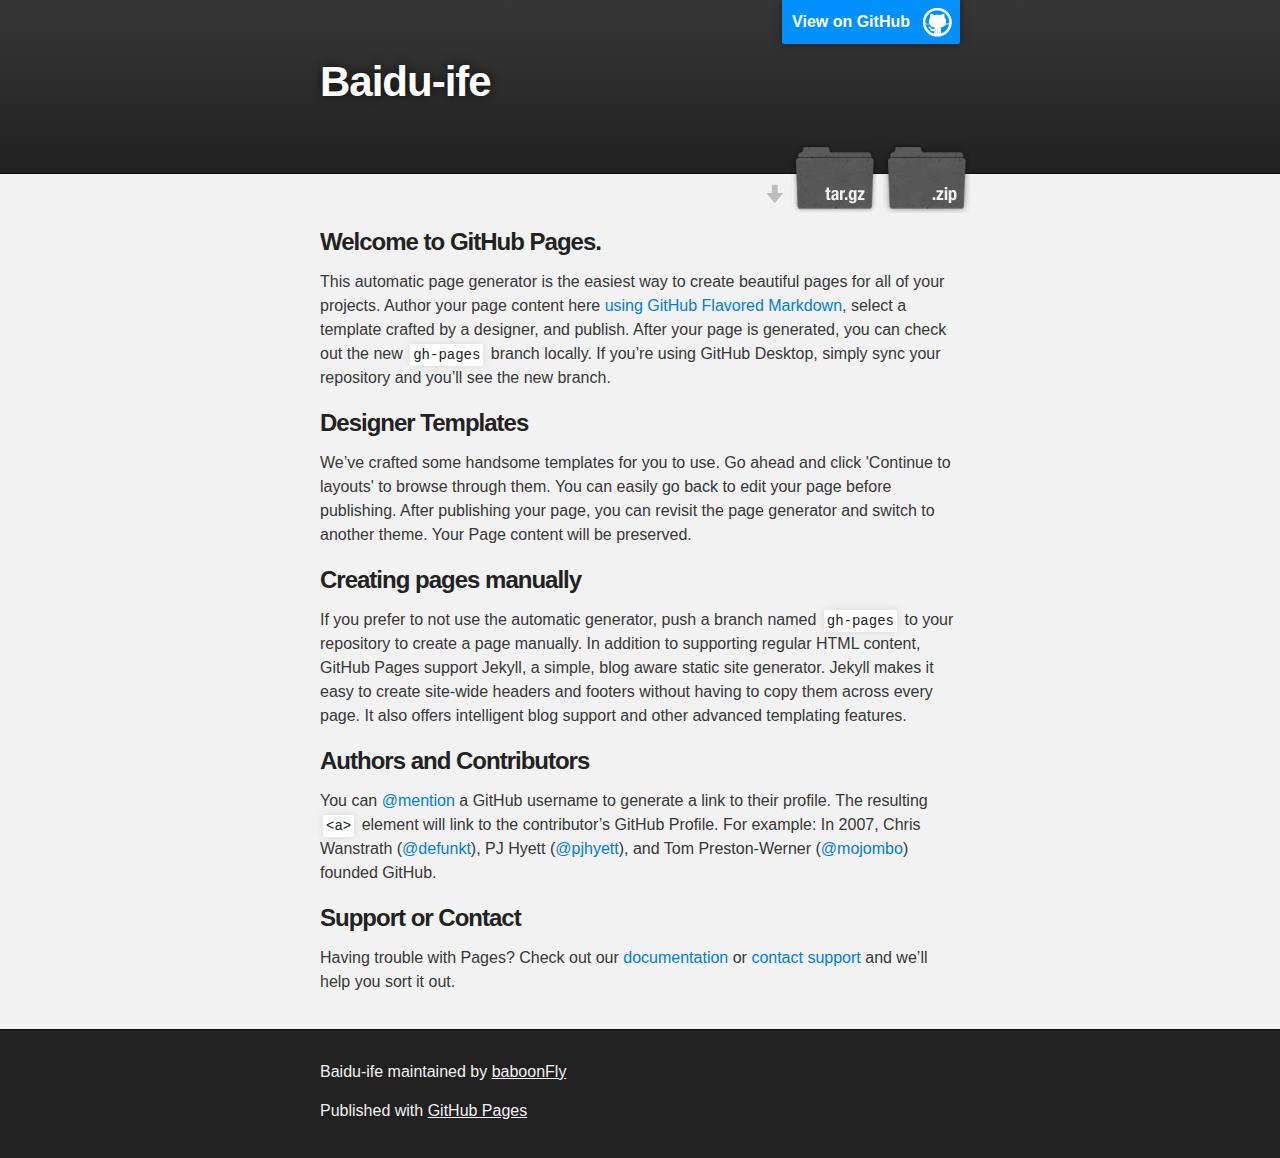
<file: index.html>
<!DOCTYPE html>
<html>

  <head>
    <meta charset='utf-8'>
    <meta http-equiv="X-UA-Compatible" content="chrome=1">
    <meta name="description" content="Baidu-ife : ">

    <link rel="stylesheet" type="text/css" media="screen" href="stylesheets/stylesheet.css">

    <title>Baidu-ife</title>
  </head>

  <body>

    <!-- HEADER -->
    <div id="header_wrap" class="outer">
        <header class="inner">
          <a id="forkme_banner" href="https://github.com/baboonFly/baidu-ife">View on GitHub</a>

          <h1 id="project_title">Baidu-ife</h1>
          <h2 id="project_tagline"></h2>

            <section id="downloads">
              <a class="zip_download_link" href="https://github.com/baboonFly/baidu-ife/zipball/master">Download this project as a .zip file</a>
              <a class="tar_download_link" href="https://github.com/baboonFly/baidu-ife/tarball/master">Download this project as a tar.gz file</a>
            </section>
        </header>
    </div>

    <!-- MAIN CONTENT -->
    <div id="main_content_wrap" class="outer">
      <section id="main_content" class="inner">
        <h3>
<a id="welcome-to-github-pages" class="anchor" href="#welcome-to-github-pages" aria-hidden="true"><span aria-hidden="true" class="octicon octicon-link"></span></a>Welcome to GitHub Pages.</h3>

<p>This automatic page generator is the easiest way to create beautiful pages for all of your projects. Author your page content here <a href="https://guides.github.com/features/mastering-markdown/">using GitHub Flavored Markdown</a>, select a template crafted by a designer, and publish. After your page is generated, you can check out the new <code>gh-pages</code> branch locally. If you’re using GitHub Desktop, simply sync your repository and you’ll see the new branch.</p>

<h3>
<a id="designer-templates" class="anchor" href="#designer-templates" aria-hidden="true"><span aria-hidden="true" class="octicon octicon-link"></span></a>Designer Templates</h3>

<p>We’ve crafted some handsome templates for you to use. Go ahead and click 'Continue to layouts' to browse through them. You can easily go back to edit your page before publishing. After publishing your page, you can revisit the page generator and switch to another theme. Your Page content will be preserved.</p>

<h3>
<a id="creating-pages-manually" class="anchor" href="#creating-pages-manually" aria-hidden="true"><span aria-hidden="true" class="octicon octicon-link"></span></a>Creating pages manually</h3>

<p>If you prefer to not use the automatic generator, push a branch named <code>gh-pages</code> to your repository to create a page manually. In addition to supporting regular HTML content, GitHub Pages support Jekyll, a simple, blog aware static site generator. Jekyll makes it easy to create site-wide headers and footers without having to copy them across every page. It also offers intelligent blog support and other advanced templating features.</p>

<h3>
<a id="authors-and-contributors" class="anchor" href="#authors-and-contributors" aria-hidden="true"><span aria-hidden="true" class="octicon octicon-link"></span></a>Authors and Contributors</h3>

<p>You can <a href="https://help.github.com/articles/basic-writing-and-formatting-syntax/#mentioning-users-and-teams" class="user-mention">@mention</a> a GitHub username to generate a link to their profile. The resulting <code>&lt;a&gt;</code> element will link to the contributor’s GitHub Profile. For example: In 2007, Chris Wanstrath (<a href="https://github.com/defunkt" class="user-mention">@defunkt</a>), PJ Hyett (<a href="https://github.com/pjhyett" class="user-mention">@pjhyett</a>), and Tom Preston-Werner (<a href="https://github.com/mojombo" class="user-mention">@mojombo</a>) founded GitHub.</p>

<h3>
<a id="support-or-contact" class="anchor" href="#support-or-contact" aria-hidden="true"><span aria-hidden="true" class="octicon octicon-link"></span></a>Support or Contact</h3>

<p>Having trouble with Pages? Check out our <a href="https://help.github.com/pages">documentation</a> or <a href="https://github.com/contact">contact support</a> and we’ll help you sort it out.</p>
      </section>
    </div>

    <!-- FOOTER  -->
    <div id="footer_wrap" class="outer">
      <footer class="inner">
        <p class="copyright">Baidu-ife maintained by <a href="https://github.com/baboonFly">baboonFly</a></p>
        <p>Published with <a href="https://pages.github.com">GitHub Pages</a></p>
      </footer>
    </div>

    

  </body>
</html>
</file>
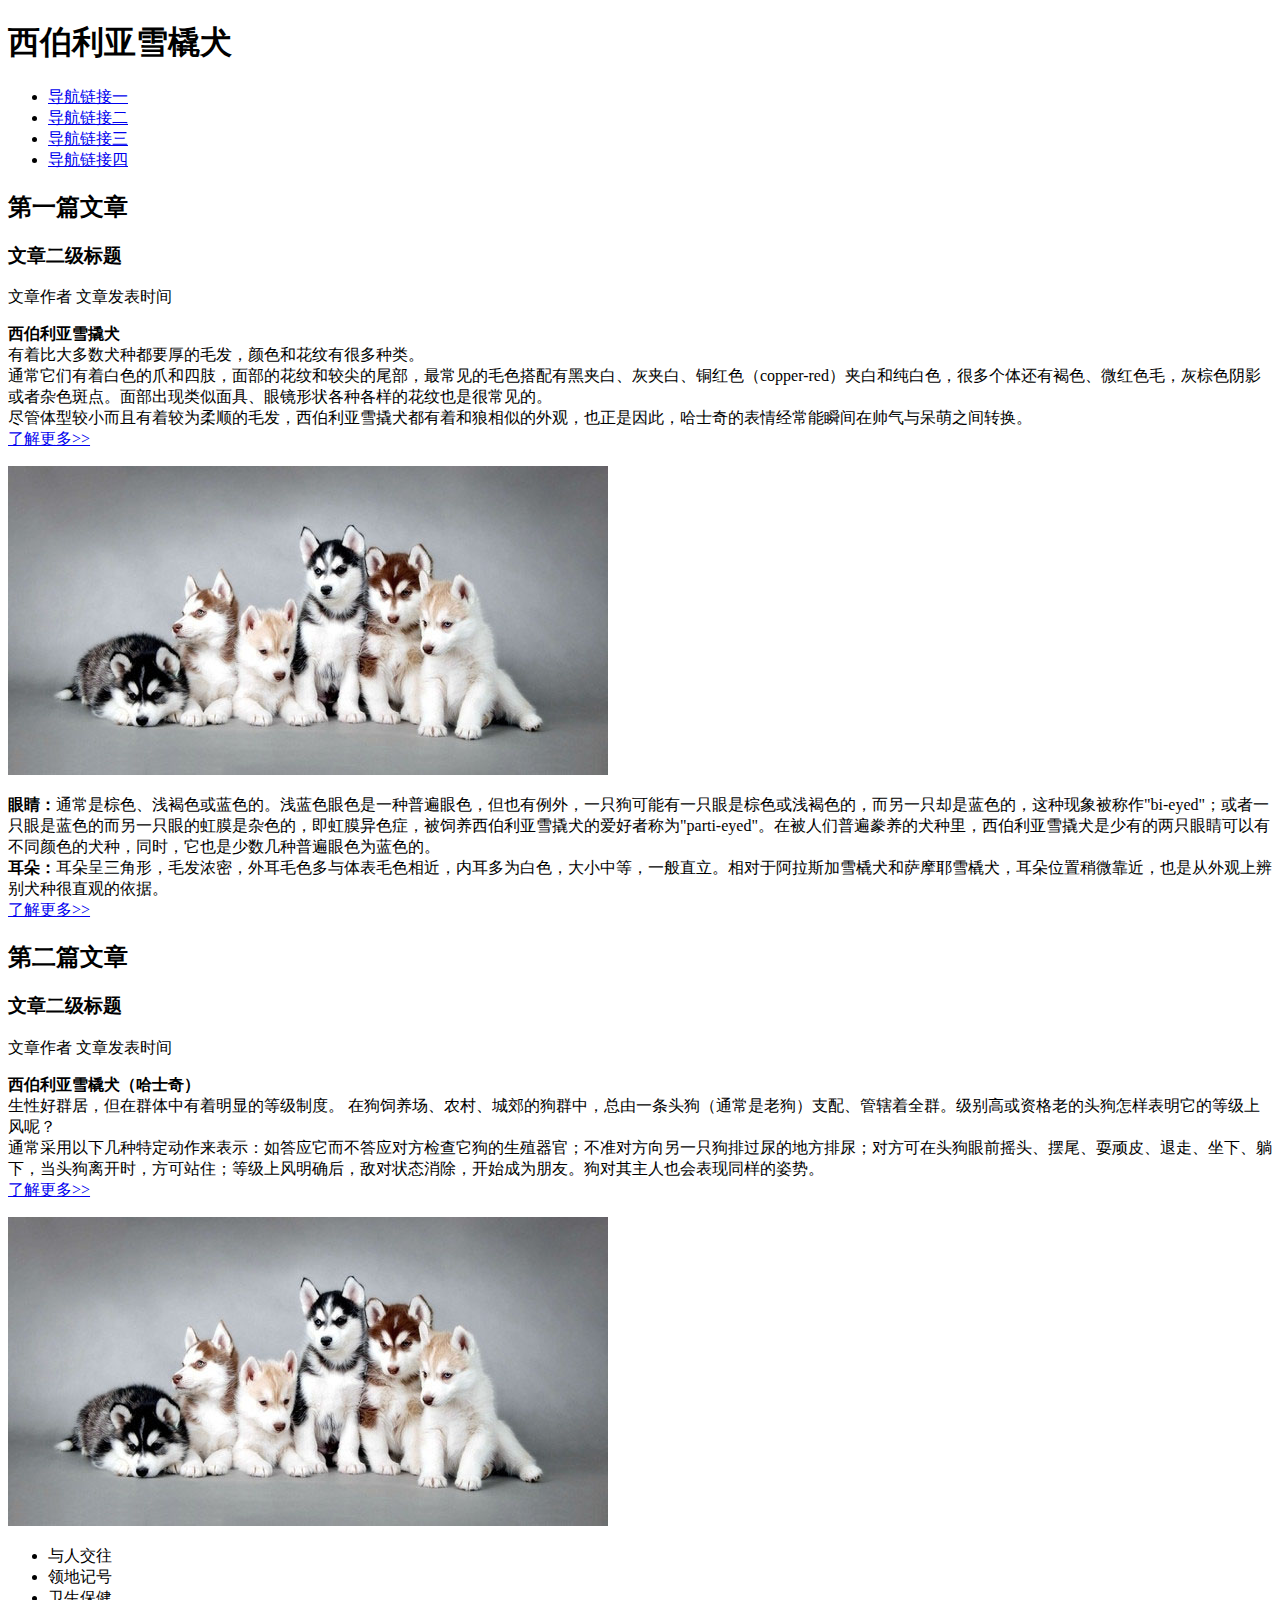
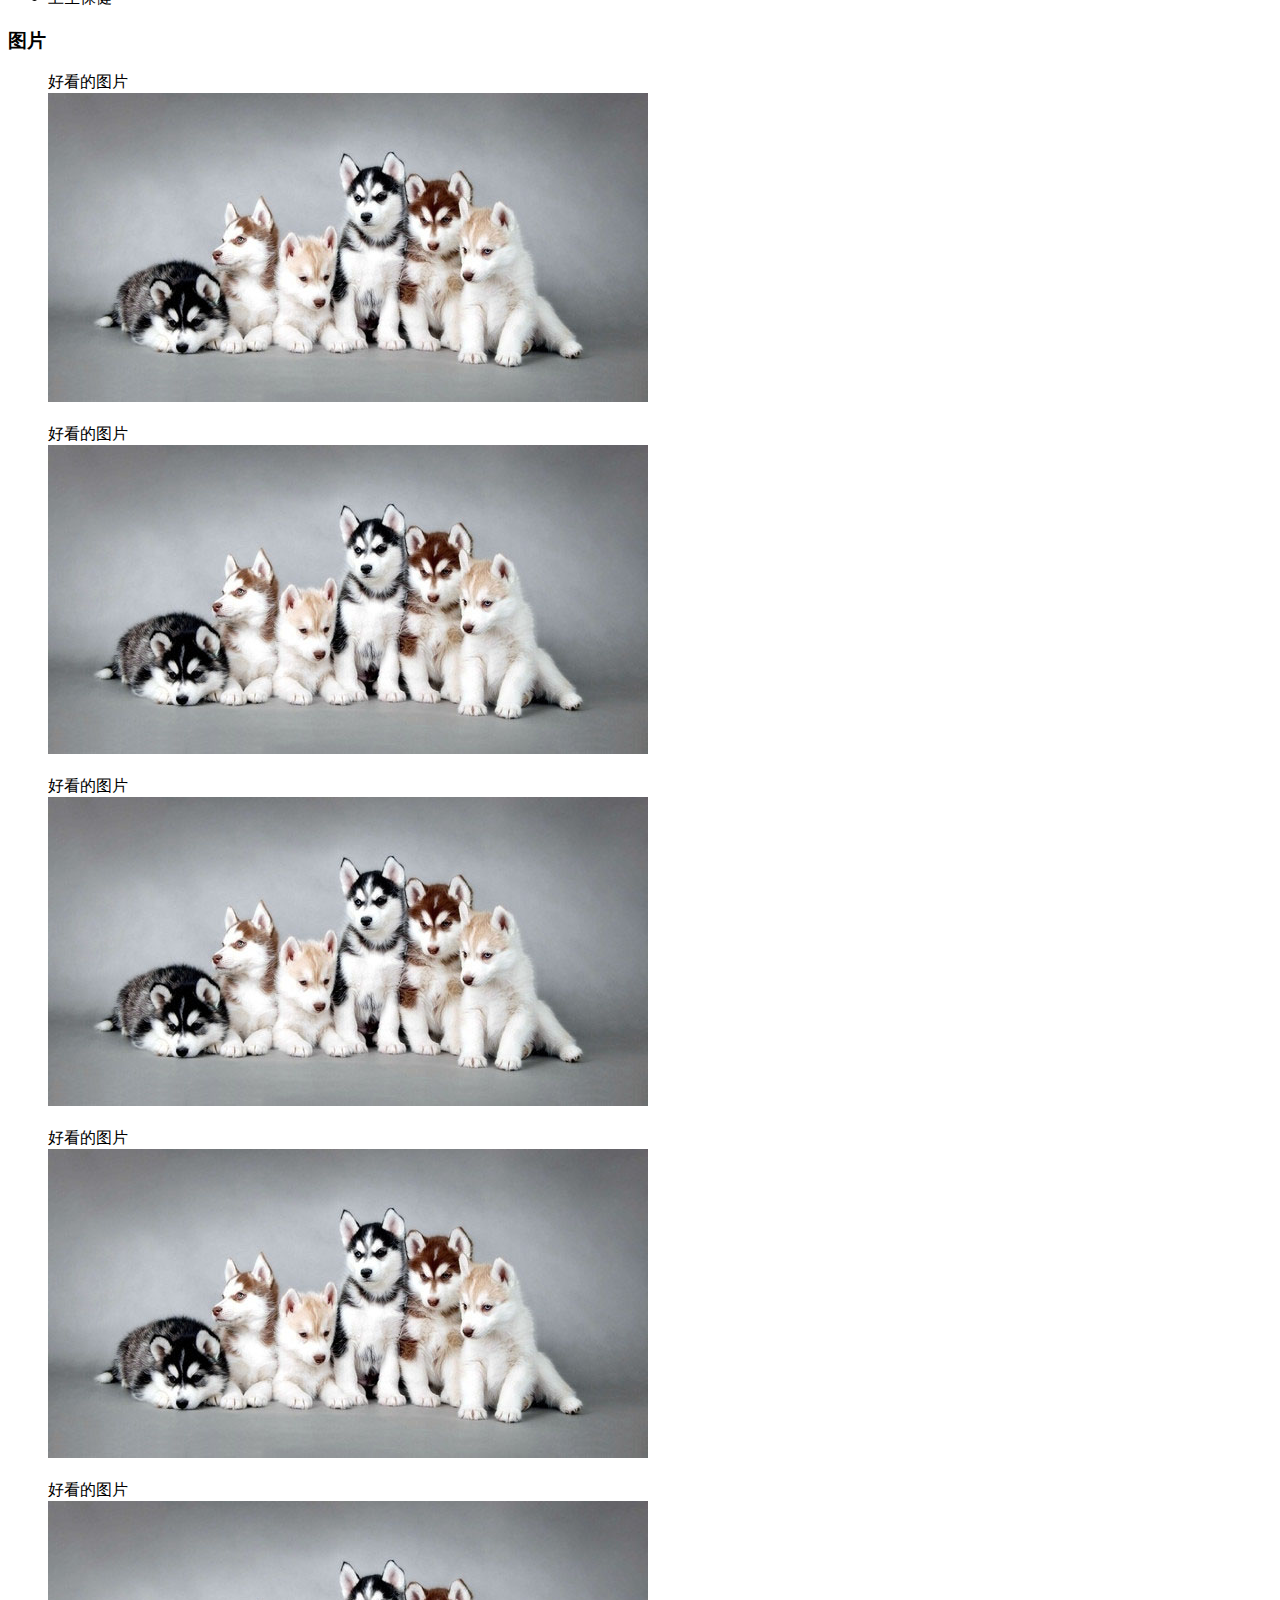
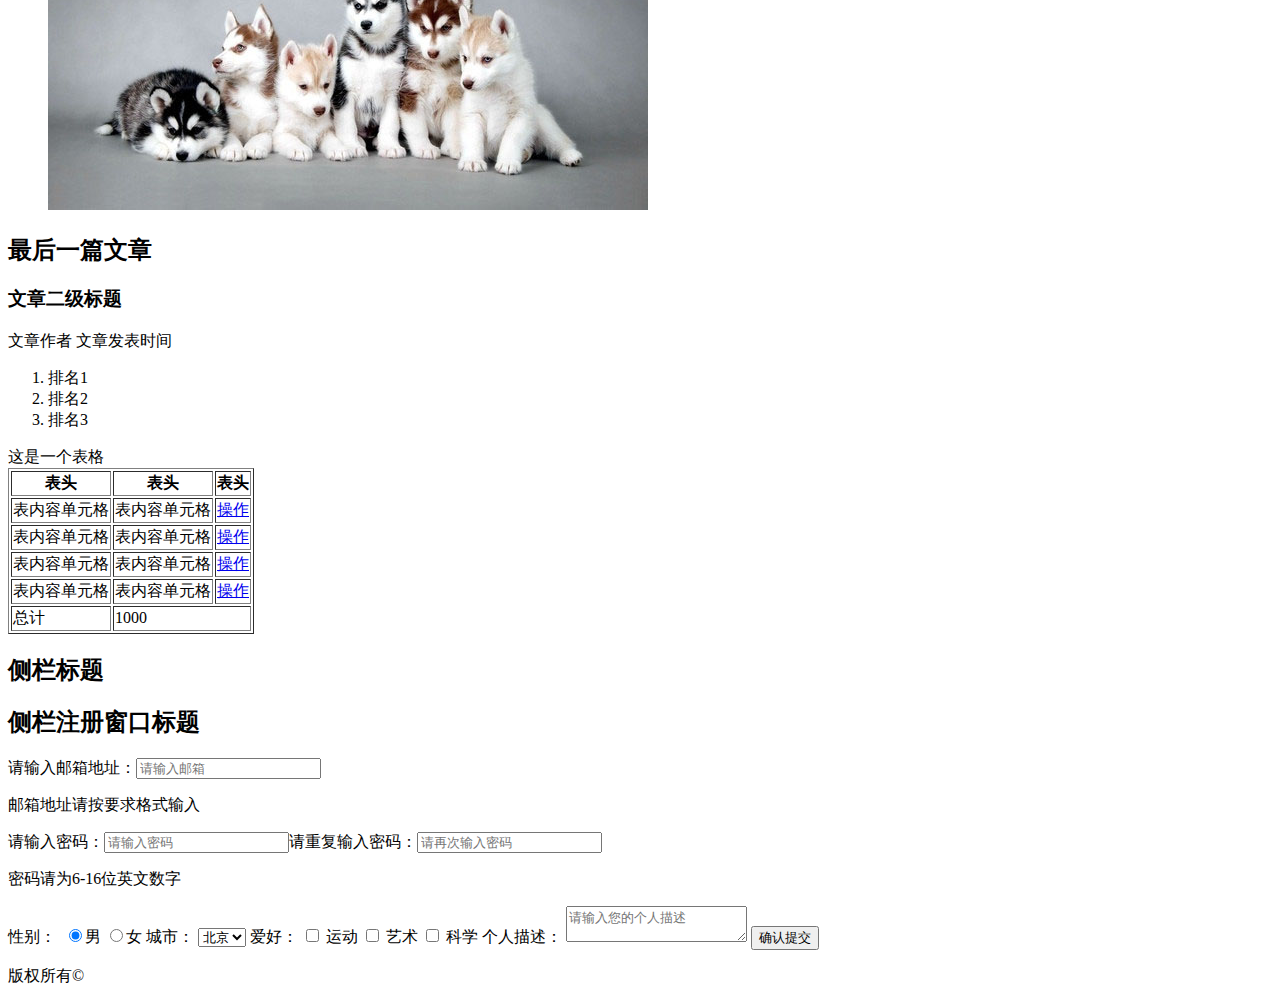
<file: 1-1/ife-1-1.html>
<!DOCTYPE html>
<html lang="en">
<head>
	<meta charset="UTF-8">
	<title>taskFirst</title>
</head>
<body>

	<h1>西伯利亚雪橇犬</h1>

	<nav>
		<ul>
			<li><a href="#">导航链接一</a></li>
			<li><a href="#">导航链接二</a></li>
			<li><a href="#">导航链接三</a></li>
			<li><a href="#">导航链接四</a></li>
		</ul>
	</nav>

	<article>
		<h2>第一篇文章</h2>
		<h3>文章二级标题</h3>
		<p>文章作者&nbsp;文章发表时间</p>
		<p>
			<b>西伯利亚雪撬犬</b><br/>有着比大多数犬种都要厚的毛发，颜色和花纹有很多种类。<br/>
			通常它们有着白色的爪和四肢，面部的花纹和较尖的尾部，最常见的毛色搭配有黑夹白、灰夹白、铜红色（copper-red）夹白和纯白色，很多个体还有褐色、微红色毛，灰棕色阴影或者杂色斑点。面部出现类似面具、眼镜形状各种各样的花纹也是很常见的。<br/>
			尽管体型较小而且有着较为柔顺的毛发，西伯利亚雪撬犬都有着和狼相似的外观，也正是因此，哈士奇的表情经常能瞬间在帅气与呆萌之间转换。<br/>
			<a href="http://ife.baidu.com" target="_blank">了解更多&gt;&gt;</a>
		</p>
		<p><img src="dog1.jpg" alt="这是几只哈士奇" /></p>
		<p>
			<b>眼睛：</b>通常是棕色、浅褐色或蓝色的。浅蓝色眼色是一种普遍眼色，但也有例外，一只狗可能有一只眼是棕色或浅褐色的，而另一只却是蓝色的，这种现象被称作"bi-eyed"；或者一只眼是蓝色的而另一只眼的虹膜是杂色的，即虹膜异色症，被饲养西伯利亚雪撬犬的爱好者称为"parti-eyed"。在被人们普遍豢养的犬种里，西伯利亚雪撬犬是少有的两只眼睛可以有不同颜色的犬种，同时，它也是少数几种普遍眼色为蓝色的。
			<br/>
			<b>耳朵：</b>耳朵呈三角形，毛发浓密，外耳毛色多与体表毛色相近，内耳多为白色，大小中等，一般直立。相对于阿拉斯加雪橇犬和萨摩耶雪橇犬，耳朵位置稍微靠近，也是从外观上辨别犬种很直观的依据。<br/>
			<a href="http://ife.baidu.com" target="_blank">了解更多&gt;&gt;</a>
		</p>
	</article>

	<article>
		<h2>第二篇文章</h2>
		<h3>文章二级标题</h3>
		<p>文章作者&nbsp;文章发表时间</p>
		<p>
			<b>西伯利亚雪橇犬（哈士奇）</b><br/>生性好群居，但在群体中有着明显的等级制度。
			在狗饲养场、农村、城郊的狗群中，总由一条头狗（通常是老狗）支配、管辖着全群。级别高或资格老的头狗怎样表明它的等级上风呢？<br/>
			通常采用以下几种特定动作来表示：如答应它而不答应对方检查它狗的生殖器官；不准对方向另一只狗排过尿的地方排尿；对方可在头狗眼前摇头、摆尾、耍顽皮、退走、坐下、躺下，当头狗离开时，方可站住；等级上风明确后，敌对状态消除，开始成为朋友。狗对其主人也会表现同样的姿势。<br/>
			<a href="http://ife.baidu.com" target="_blank">了解更多&gt;&gt;</a>
		</p>
		<p><img src="dog1.jpg" alt="这是几只哈士奇" /></p>
		<ul>
			<li>与人交往</li>
			<li>领地记号</li>
			<li>卫生保健</li>
    	</ul>

    	<dl>
    		<dt><h3>图片</h3></dt>
    		<dd>
    			<span>好看的图片</span><br/>
    			<img src="dog1.jpg" alt="这是几只哈士奇" />
    		</dd>
    		<dt>&nbsp;</dt>
     		<dd>
    			<span>好看的图片</span><br/>
    			<img src="dog1.jpg" alt="这是几只哈士奇" />
    		</dd>
    		<dt>&nbsp;</dt>
    		<dd>
    			<span>好看的图片</span><br/>
    			<img src="dog1.jpg" alt="这是几只哈士奇" />
    		</dd> 
    		<dt>&nbsp;</dt>   
    		<dd>
    			<span>好看的图片</span><br/>
    			<img src="dog1.jpg" alt="这是几只哈士奇" />
    		</dd> 
    		<dt>&nbsp;</dt> 
    		<dd>
    			<span>好看的图片</span><br/>
    			<img src="dog1.jpg" alt="这是几只哈士奇" />
    		</dd>     		
    	</dl>

	</article>
	
	<article>
		<h2>最后一篇文章</h2>
		<h3>文章二级标题</h3>
		<p>文章作者&nbsp;文章发表时间</p>
		<ol>
			<li>排名1</li>
			<li>排名2</li>
			<li>排名3</li>
		</ol>
		<span>这是一个表格</span>
		<table border="1">
			<tr>
				<th>表头</th>
				<th>表头</th>
				<th>表头</th>
			</tr>
			<tr>
				<td>表内容单元格</td>
				<td>表内容单元格</td>
				<td><a href="#">操作</a></td>
			</tr>
			<tr>
				<td>表内容单元格</td>
				<td>表内容单元格</td>
				<td><a href="#">操作</a></td>
			</tr>
			<tr>
				<td>表内容单元格</td>
				<td>表内容单元格</td>
				<td><a href="#">操作</a></td>
			</tr>
			<tr>
				<td>表内容单元格</td>
				<td>表内容单元格</td>
				<td><a href="#">操作</a></td>
			</tr>
			<tr>
				<td>总计</td>
				<td colspan="2">1000</td>
			</tr>
		</table>
	</article>
	<aside>
		<h2>侧栏标题</h2>
		<h2>侧栏注册窗口标题</h2>
		<form method="" id="">
			<p>请输入邮箱地址：<input type="email" placeholder="请输入邮箱" id="email" name="email"></p>
			<p>邮箱地址请按要求格式输入</p>

			<p>请输入密码：<input type="password" placeholder="请输入密码" id="password1" name="password1">请重复输入密码：<input type="password" placeholder="请再次输入密码" id="password2" name="password2"></p>
			<p>密码请为6-16位英文数字</p>

			<p>
				<span>性别：&nbsp;</span>
				<input type="radio" checked="checked" name="sex" value="male" id="male" /><label for="male">男</label>
				<input type="radio" name="sex" value="female" id="female" /><label for="female">女</label>

				<span>城市：</span>
				<select>
					<option value="bj">北京</option>
					<option value="xm">厦门</option>
					<option value="fz">福州</option>
				</select>

				<span>爱好：</span>
				<input type="checkbox" id="sport" />
				<label for="sport">运动</label>
				<input type="checkbox" id="art" />
				<label for="art">艺术</label>
				<input type="checkbox" id="science" />
				<label for="science">科学</label>

				<span>个人描述：</span>
				<textarea placeholder="请输入您的个人描述"></textarea>
				<input type="submit" value="确认提交" />
			</p>
		</form>
	</aside>
	<footer>
		<span>版权所有&copy;</span>
	</footer>
</body>
</html>
</file>
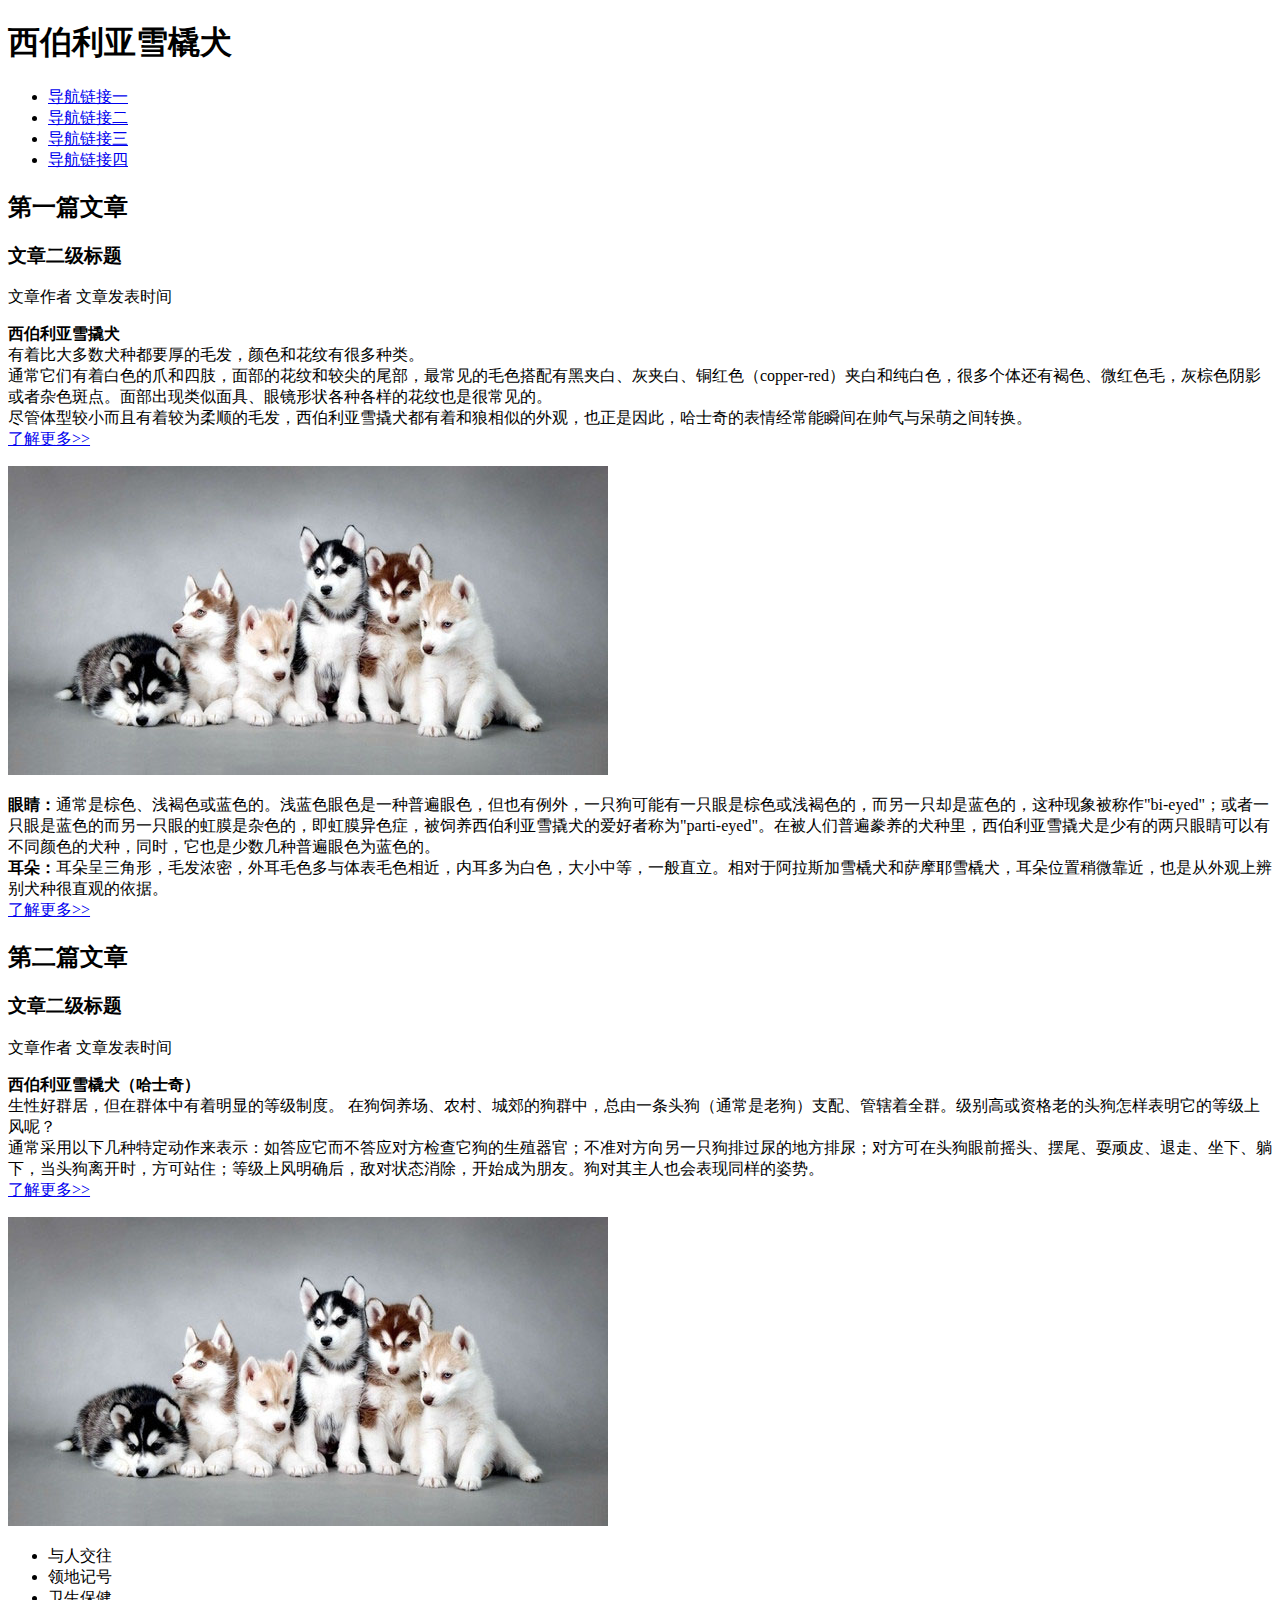
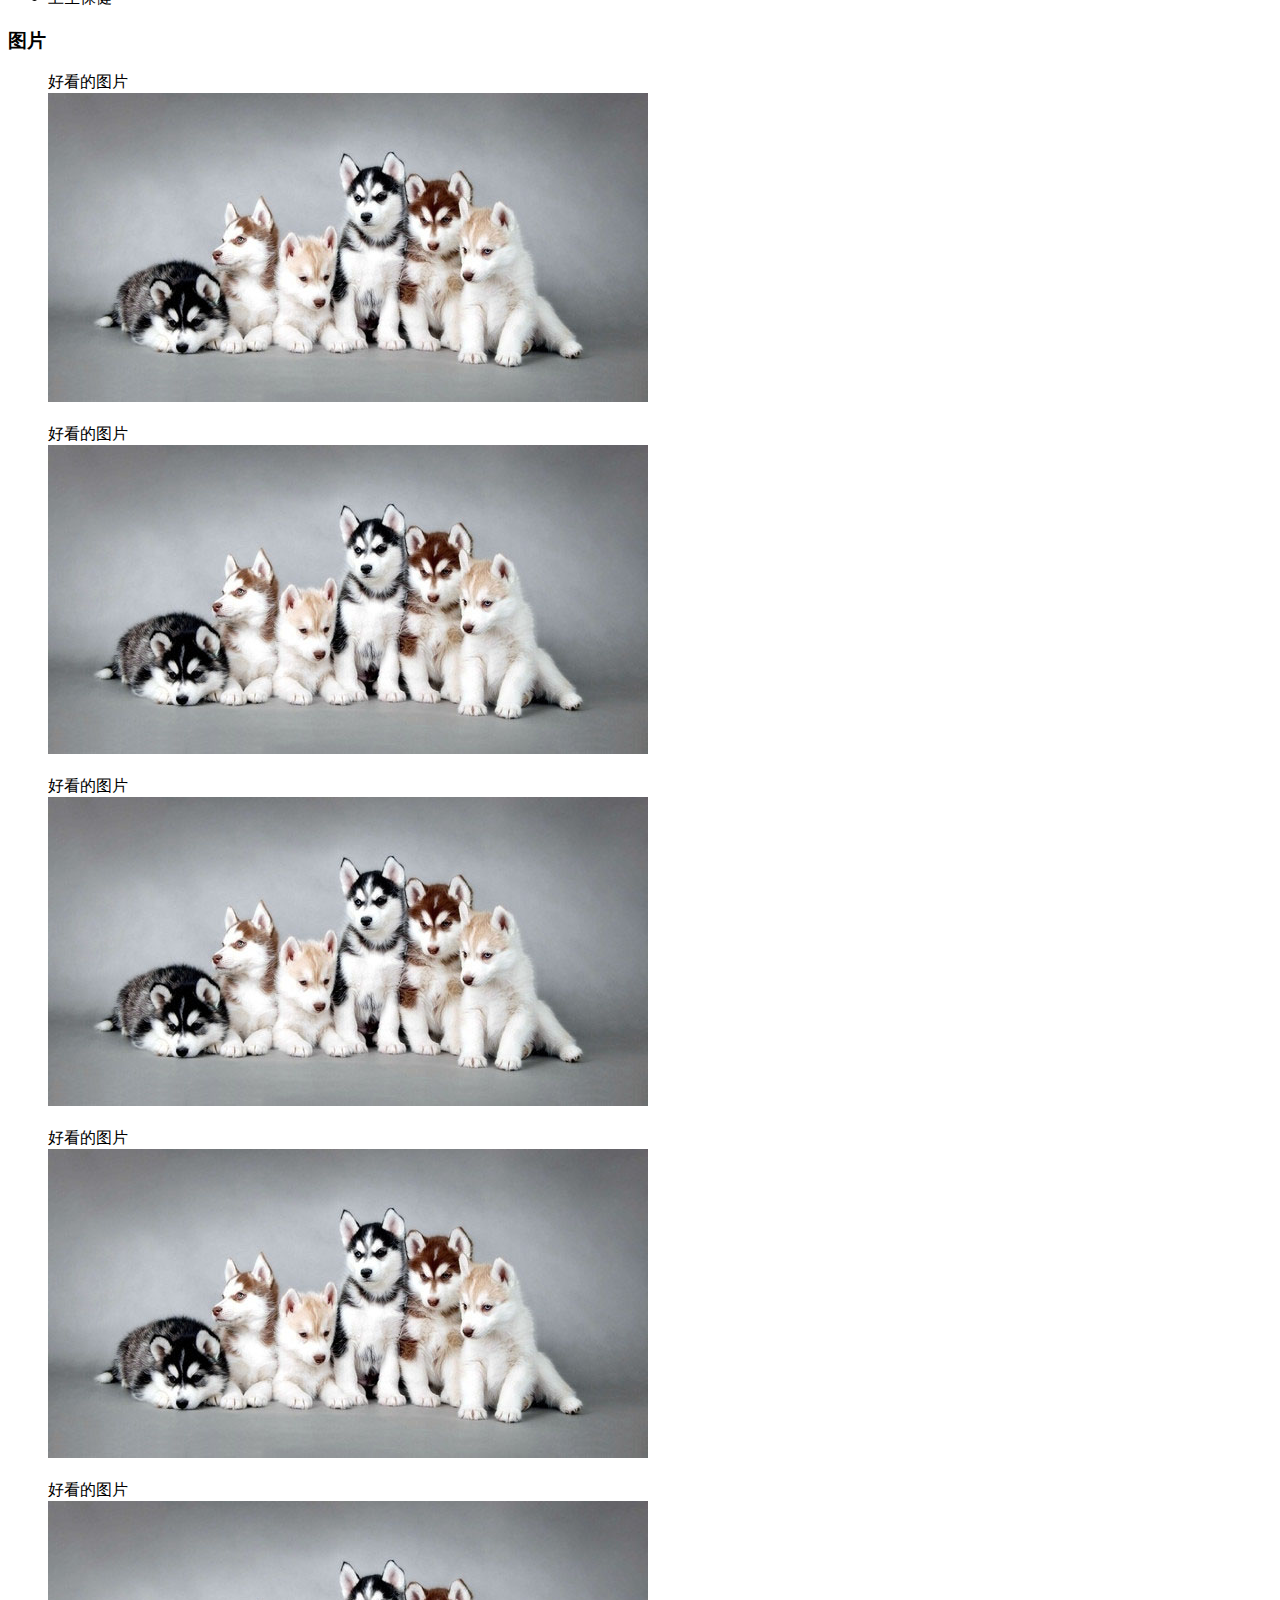
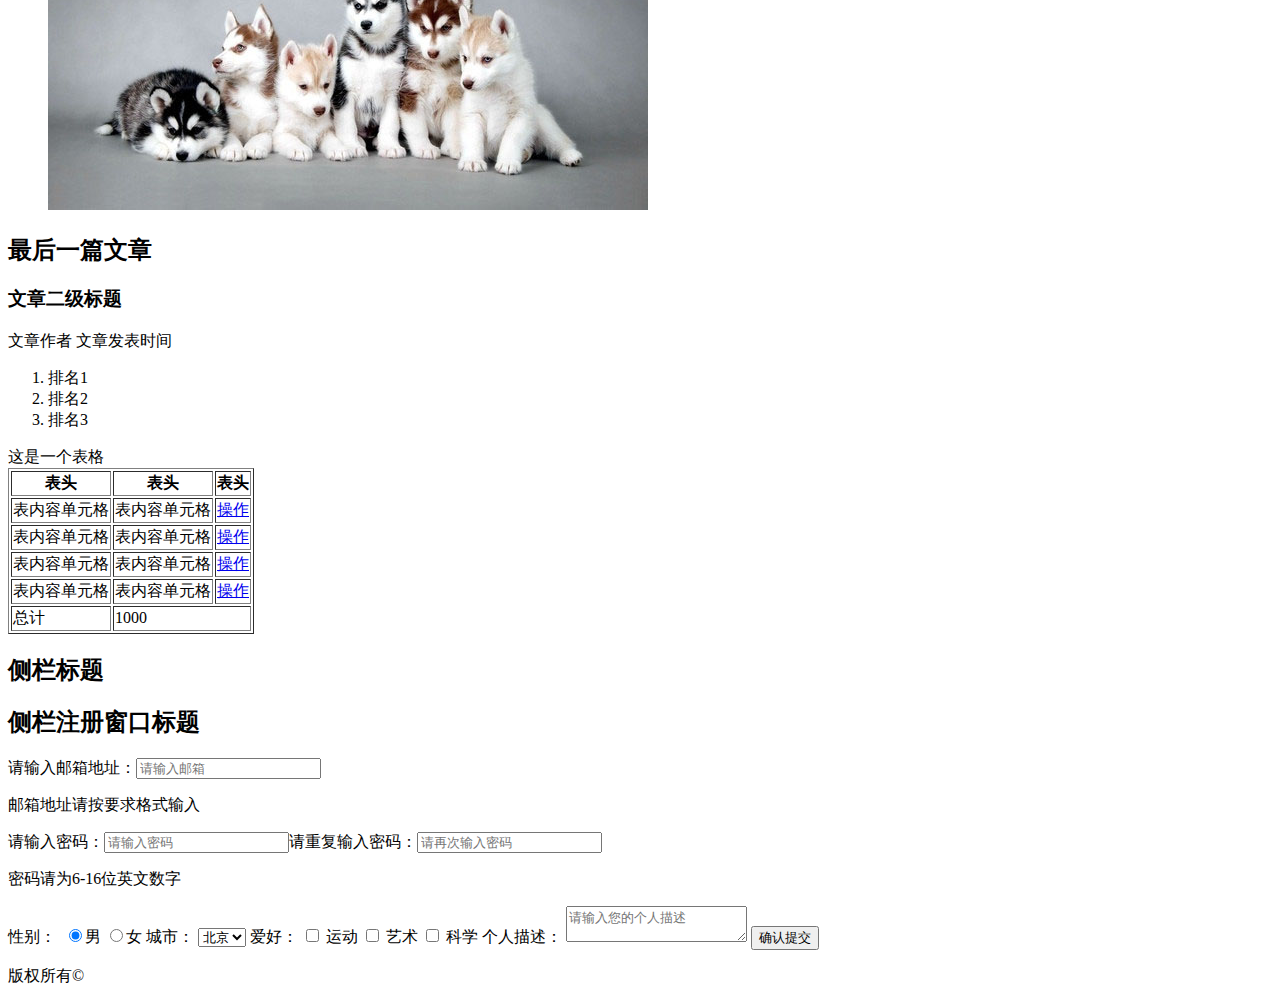
<file: 1-1/task1.html>
<!DOCTYPE html>
<html lang="en">
<head>
	<meta charset="UTF-8">
	<title>taskFirst</title>
</head>
<body>

	<h1>西伯利亚雪橇犬</h1>

	<nav>
		<ul>
			<li><a href="#">导航链接一</a></li>
			<li><a href="#">导航链接二</a></li>
			<li><a href="#">导航链接三</a></li>
			<li><a href="#">导航链接四</a></li>
		</ul>
	</nav>

	<article>
		<h2>第一篇文章</h2>
		<h3>文章二级标题</h3>
		<p>文章作者&nbsp;文章发表时间</p>
		<p>
			<b>西伯利亚雪撬犬</b><br/>有着比大多数犬种都要厚的毛发，颜色和花纹有很多种类。<br/>
			通常它们有着白色的爪和四肢，面部的花纹和较尖的尾部，最常见的毛色搭配有黑夹白、灰夹白、铜红色（copper-red）夹白和纯白色，很多个体还有褐色、微红色毛，灰棕色阴影或者杂色斑点。面部出现类似面具、眼镜形状各种各样的花纹也是很常见的。<br/>
			尽管体型较小而且有着较为柔顺的毛发，西伯利亚雪撬犬都有着和狼相似的外观，也正是因此，哈士奇的表情经常能瞬间在帅气与呆萌之间转换。<br/>
			<a href="http://ife.baidu.com" target="_blank">了解更多&gt;&gt;</a>
		</p>
		<p><img src="dog1.jpg" alt="这是几只哈士奇" /></p>
		<p>
			<b>眼睛：</b>通常是棕色、浅褐色或蓝色的。浅蓝色眼色是一种普遍眼色，但也有例外，一只狗可能有一只眼是棕色或浅褐色的，而另一只却是蓝色的，这种现象被称作"bi-eyed"；或者一只眼是蓝色的而另一只眼的虹膜是杂色的，即虹膜异色症，被饲养西伯利亚雪撬犬的爱好者称为"parti-eyed"。在被人们普遍豢养的犬种里，西伯利亚雪撬犬是少有的两只眼睛可以有不同颜色的犬种，同时，它也是少数几种普遍眼色为蓝色的。
			<br/>
			<b>耳朵：</b>耳朵呈三角形，毛发浓密，外耳毛色多与体表毛色相近，内耳多为白色，大小中等，一般直立。相对于阿拉斯加雪橇犬和萨摩耶雪橇犬，耳朵位置稍微靠近，也是从外观上辨别犬种很直观的依据。<br/>
			<a href="http://ife.baidu.com" target="_blank">了解更多&gt;&gt;</a>
		</p>
	</article>

	<article>
		<h2>第二篇文章</h2>
		<h3>文章二级标题</h3>
		<p>文章作者&nbsp;文章发表时间</p>
		<p>
			<b>西伯利亚雪橇犬（哈士奇）</b><br/>生性好群居，但在群体中有着明显的等级制度。
			在狗饲养场、农村、城郊的狗群中，总由一条头狗（通常是老狗）支配、管辖着全群。级别高或资格老的头狗怎样表明它的等级上风呢？<br/>
			通常采用以下几种特定动作来表示：如答应它而不答应对方检查它狗的生殖器官；不准对方向另一只狗排过尿的地方排尿；对方可在头狗眼前摇头、摆尾、耍顽皮、退走、坐下、躺下，当头狗离开时，方可站住；等级上风明确后，敌对状态消除，开始成为朋友。狗对其主人也会表现同样的姿势。<br/>
			<a href="http://ife.baidu.com" target="_blank">了解更多&gt;&gt;</a>
		</p>
		<p><img src="dog1.jpg" alt="这是几只哈士奇" /></p>
		<ul>
			<li>与人交往</li>
			<li>领地记号</li>
			<li>卫生保健</li>
    	</ul>

    	<dl>
    		<dt><h3>图片</h3></dt>
    		<dd>
    			<span>好看的图片</span><br/>
    			<img src="dog1.jpg" alt="这是几只哈士奇" />
    		</dd>
    		<dt>&nbsp;</dt>
     		<dd>
    			<span>好看的图片</span><br/>
    			<img src="dog1.jpg" alt="这是几只哈士奇" />
    		</dd>
    		<dt>&nbsp;</dt>
    		<dd>
    			<span>好看的图片</span><br/>
    			<img src="dog1.jpg" alt="这是几只哈士奇" />
    		</dd> 
    		<dt>&nbsp;</dt>   
    		<dd>
    			<span>好看的图片</span><br/>
    			<img src="dog1.jpg" alt="这是几只哈士奇" />
    		</dd> 
    		<dt>&nbsp;</dt> 
    		<dd>
    			<span>好看的图片</span><br/>
    			<img src="dog1.jpg" alt="这是几只哈士奇" />
    		</dd>     		
    	</dl>

	</article>
	
	<article>
		<h2>最后一篇文章</h2>
		<h3>文章二级标题</h3>
		<p>文章作者&nbsp;文章发表时间</p>
		<ol>
			<li>排名1</li>
			<li>排名2</li>
			<li>排名3</li>
		</ol>
		<span>这是一个表格</span>
		<table border="1">
			<tr>
				<th>表头</th>
				<th>表头</th>
				<th>表头</th>
			</tr>
			<tr>
				<td>表内容单元格</td>
				<td>表内容单元格</td>
				<td><a href="#">操作</a></td>
			</tr>
			<tr>
				<td>表内容单元格</td>
				<td>表内容单元格</td>
				<td><a href="#">操作</a></td>
			</tr>
			<tr>
				<td>表内容单元格</td>
				<td>表内容单元格</td>
				<td><a href="#">操作</a></td>
			</tr>
			<tr>
				<td>表内容单元格</td>
				<td>表内容单元格</td>
				<td><a href="#">操作</a></td>
			</tr>
			<tr>
				<td>总计</td>
				<td colspan="2">1000</td>
			</tr>
		</table>
	</article>
	<aside>
		<h2>侧栏标题</h2>
		<h2>侧栏注册窗口标题</h2>
		<form method="" id="">
			<p>请输入邮箱地址：<input type="email" placeholder="请输入邮箱" id="email" name="email"></p>
			<p>邮箱地址请按要求格式输入</p>

			<p>请输入密码：<input type="password" placeholder="请输入密码" id="password1" name="password1">请重复输入密码：<input type="password" placeholder="请再次输入密码" id="password2" name="password2"></p>
			<p>密码请为6-16位英文数字</p>

			<p>
				<span>性别：&nbsp;</span>
				<input type="radio" checked="checked" name="sex" value="male" id="male" /><label for="male">男</label>
				<input type="radio" name="sex" value="female" id="female" /><label for="female">女</label>

				<span>城市：</span>
				<select>
					<option value="bj">北京</option>
					<option value="xm">厦门</option>
					<option value="fz">福州</option>
				</select>

				<span>爱好：</span>
				<input type="checkbox" id="sport" />
				<label for="sport">运动</label>
				<input type="checkbox" id="art" />
				<label for="art">艺术</label>
				<input type="checkbox" id="science" />
				<label for="science">科学</label>

				<span>个人描述：</span>
				<textarea placeholder="请输入您的个人描述"></textarea>
				<input type="submit" value="确认提交" />
			</p>
		</form>
	</aside>
	<footer>
		<span>版权所有&copy;</span>
	</footer>
</body>
</html>
</file>
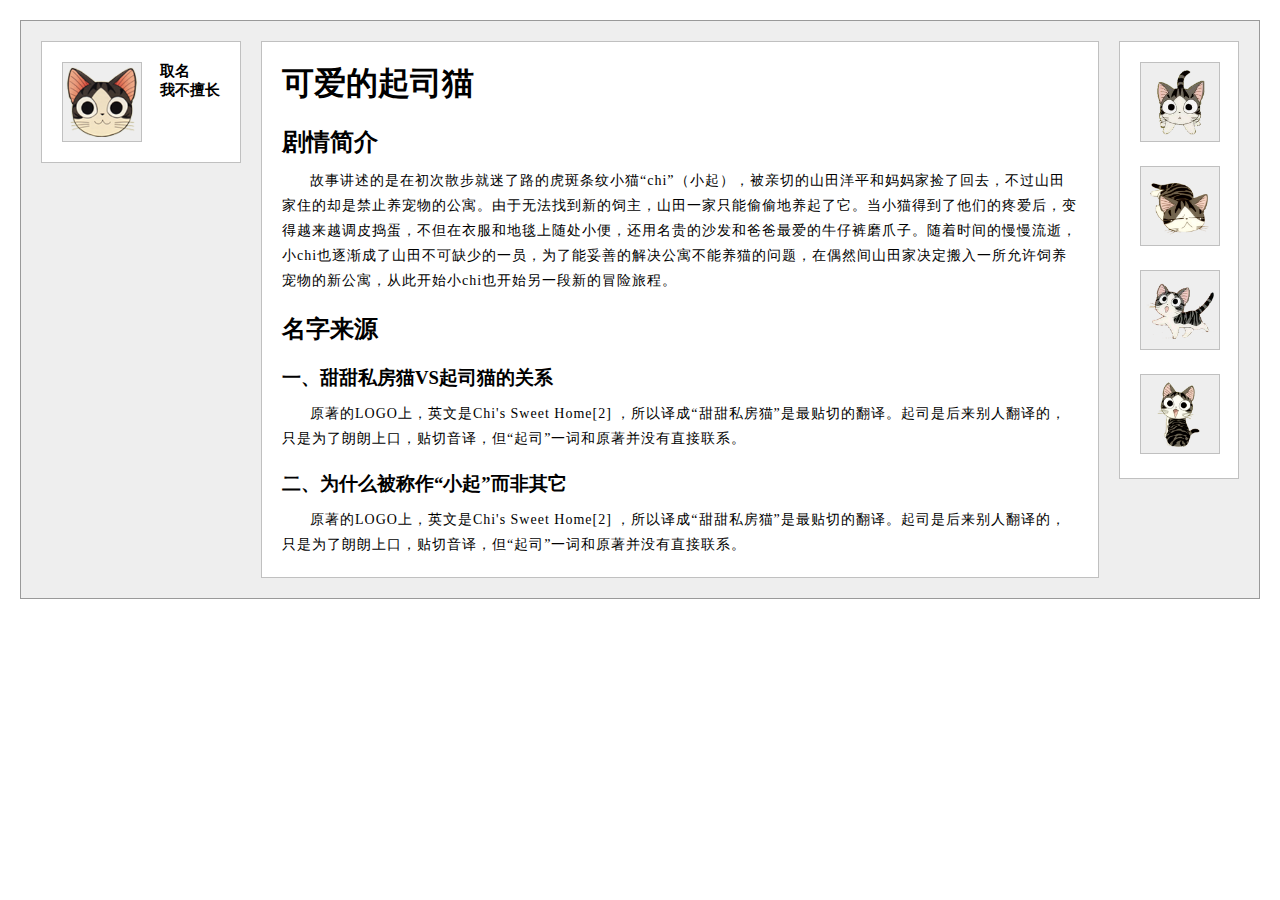
<file: 1-3/ife-1-3.html>
<!DOCTYPE html>
<html lang="en">
<head>
	<meta charset="UTF-8">
	<title>任务三：三栏式布局</title>
	<link rel="stylesheet" type="text/css" href="ife-1-3.css">
</head>
<body>
	<div class="content">
		<div class="left_logo">
			<img src="logo.png">
			<span>取名<br/>我不擅长</span>
		</div>

		<div class="right_logo">
			<img src="logo_1.png">
			<img src="logo_2.png">
			<img src="logo_3.png">
			<img src="logo_4.png">
		</div>		
		<div class="main_txt">
			<h1>可爱的起司猫</h1>
			<h2>剧情简介</h2>
			<p>故事讲述的是在初次散步就迷了路的虎斑条纹小猫“chi”（小起），被亲切的山田洋平和妈妈家捡了回去，不过山田家住的却是禁止养宠物的公寓。由于无法找到新的饲主，山田一家只能偷偷地养起了它。当小猫得到了他们的疼爱后，变得越来越调皮捣蛋，不但在衣服和地毯上随处小便，还用名贵的沙发和爸爸最爱的牛仔裤磨爪子。随着时间的慢慢流逝，小chi也逐渐成了山田不可缺少的一员，为了能妥善的解决公寓不能养猫的问题，在偶然间山田家决定搬入一所允许饲养宠物的新公寓，从此开始小chi也开始另一段新的冒险旅程。</p>
			<h2>名字来源</h2>
			<h3>一、甜甜私房猫VS起司猫的关系</h3>
			<p>原著的LOGO上，英文是Chi's Sweet Home[2]  ，所以译成“甜甜私房猫”是最贴切的翻译。起司是后来别人翻译的，只是为了朗朗上口，贴切音译，但“起司”一词和原著并没有直接联系。</p>
			<h3>二、为什么被称作“小起”而非其它</h3>
			<p>原著的LOGO上，英文是Chi's Sweet Home[2]  ，所以译成“甜甜私房猫”是最贴切的翻译。起司是后来别人翻译的，只是为了朗朗上口，贴切音译，但“起司”一词和原著并没有直接联系。</p>
		</div>
	</div>
</body>
</html>
</file>
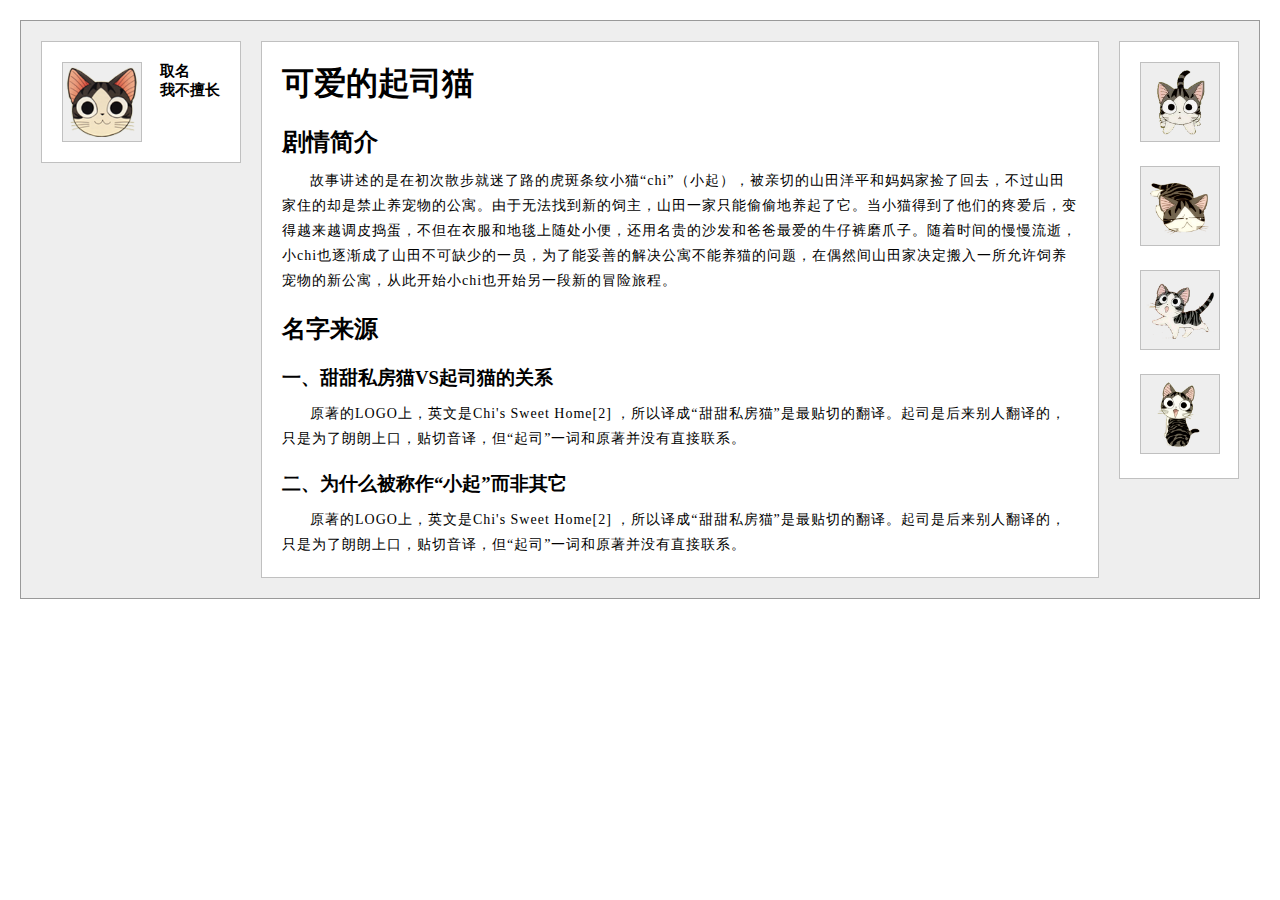
<file: 1-3/task3.html>
<!DOCTYPE html>
<html lang="en">
<head>
	<meta charset="UTF-8">
	<title>任务三：三栏式布局</title>
	<link rel="stylesheet" type="text/css" href="task3.css">
</head>
<body>
	<div class="content">
		<div class="left_logo">
			<img src="logo.png">
			<span>取名<br/>我不擅长</span>
		</div>

		<div class="right_logo">
			<img src="logo_1.png">
			<img src="logo_2.png">
			<img src="logo_3.png">
			<img src="logo_4.png">
		</div>		
		<div class="main_txt">
			<h1>可爱的起司猫</h1>
			<h2>剧情简介</h2>
			<p>故事讲述的是在初次散步就迷了路的虎斑条纹小猫“chi”（小起），被亲切的山田洋平和妈妈家捡了回去，不过山田家住的却是禁止养宠物的公寓。由于无法找到新的饲主，山田一家只能偷偷地养起了它。当小猫得到了他们的疼爱后，变得越来越调皮捣蛋，不但在衣服和地毯上随处小便，还用名贵的沙发和爸爸最爱的牛仔裤磨爪子。随着时间的慢慢流逝，小chi也逐渐成了山田不可缺少的一员，为了能妥善的解决公寓不能养猫的问题，在偶然间山田家决定搬入一所允许饲养宠物的新公寓，从此开始小chi也开始另一段新的冒险旅程。</p>
			<h2>名字来源</h2>
			<h3>一、甜甜私房猫VS起司猫的关系</h3>
			<p>原著的LOGO上，英文是Chi's Sweet Home[2]  ，所以译成“甜甜私房猫”是最贴切的翻译。起司是后来别人翻译的，只是为了朗朗上口，贴切音译，但“起司”一词和原著并没有直接联系。</p>
			<h3>二、为什么被称作“小起”而非其它</h3>
			<p>原著的LOGO上，英文是Chi's Sweet Home[2]  ，所以译成“甜甜私房猫”是最贴切的翻译。起司是后来别人翻译的，只是为了朗朗上口，贴切音译，但“起司”一词和原著并没有直接联系。</p>
		</div>
	</div>
</body>
</html>
</file>
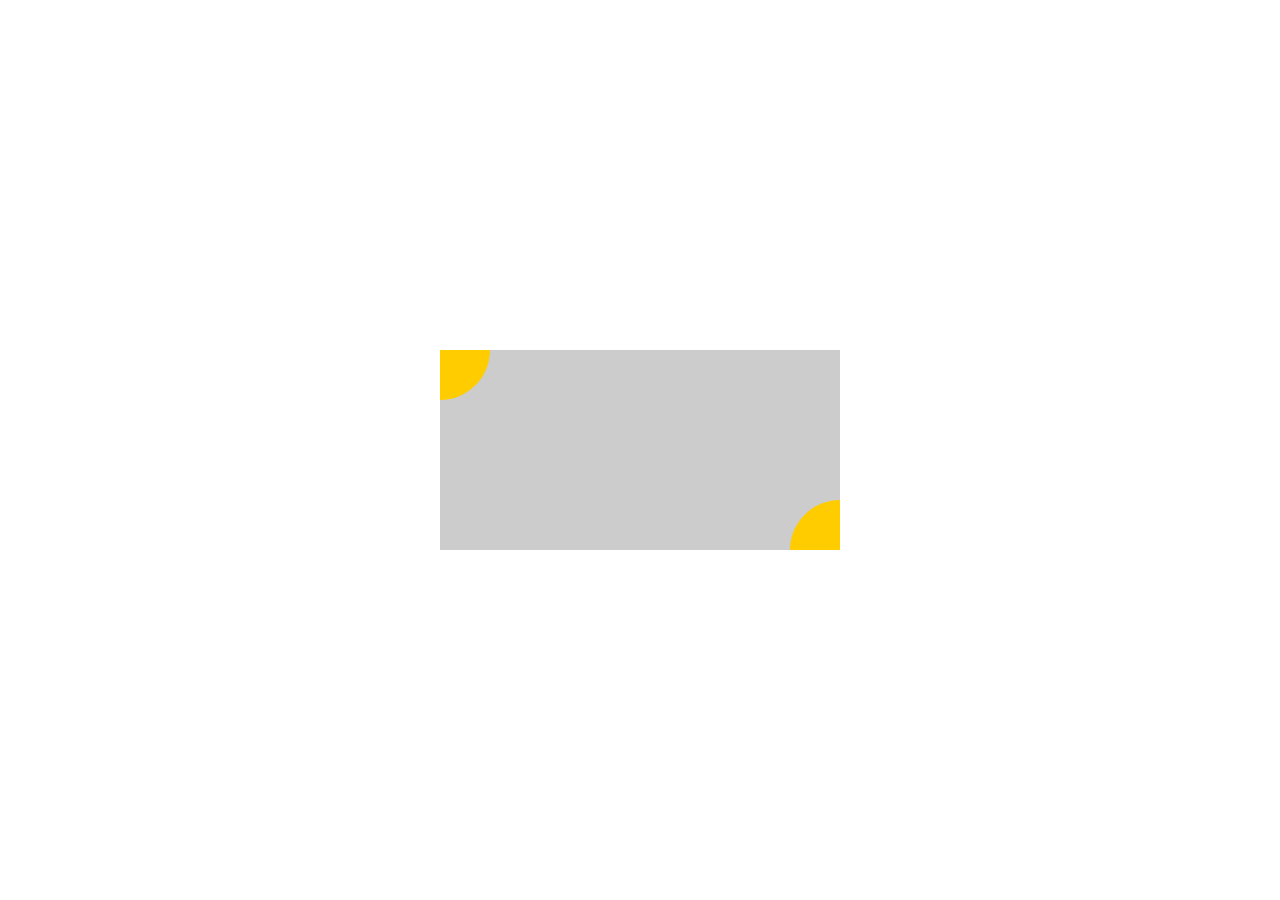
<file: 1-4/1-4.html>
<!DOCTYPE html>
<html lang="en">
<head>
	<meta charset="UTF-8">
	<title>任务四：定位和居中问题</title>
	<link rel="stylesheet" type="text/css" href="1-4.css">
</head>
<body>
	<div class="main">
		<div class="top"></div>
		<div class="bottom"></div>
	</div>
</body>
</html>
</file>
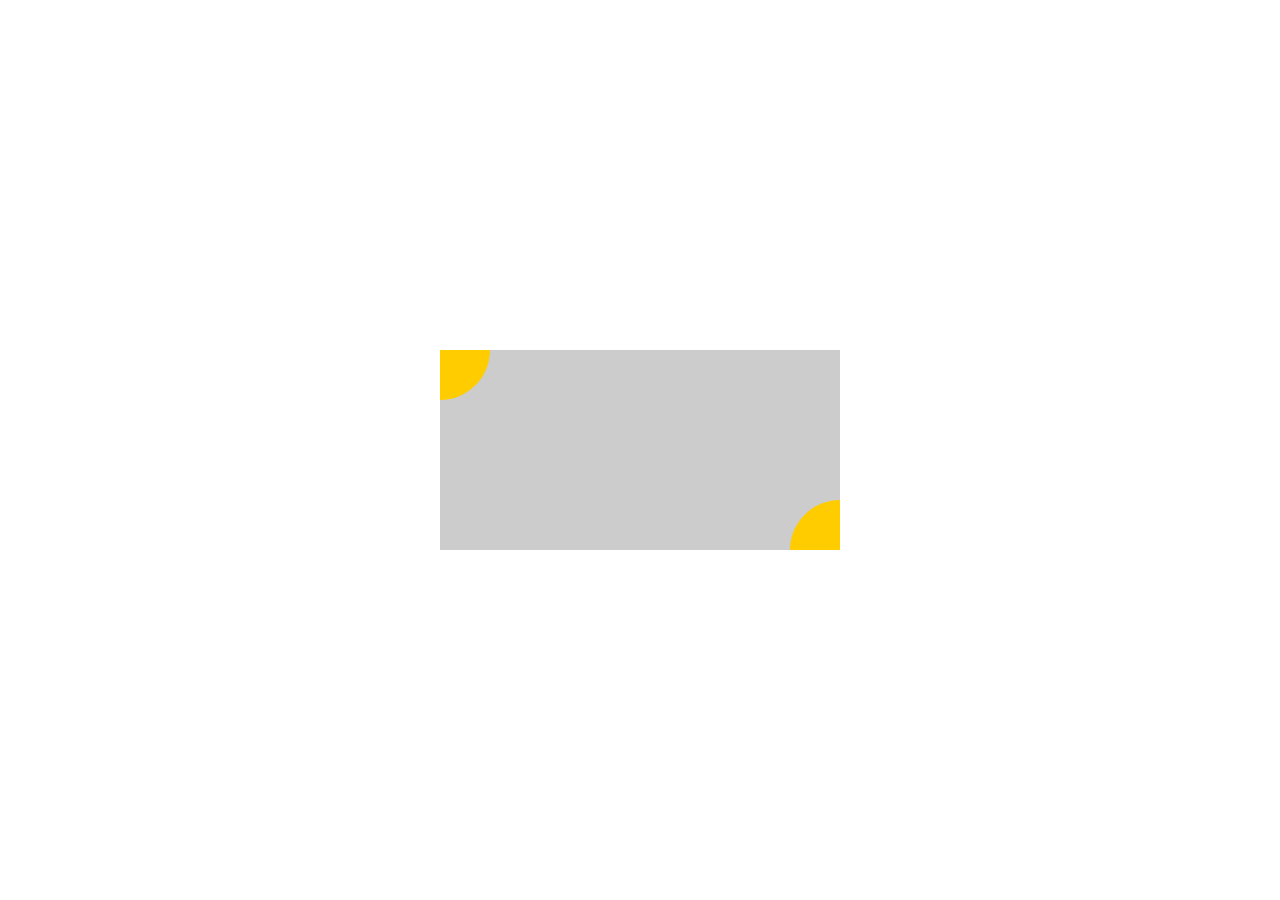
<file: 1-4/ife-1-4.html>
<!DOCTYPE html>
<html lang="en">
<head>
	<meta charset="UTF-8">
	<title>任务四：定位和居中问题</title>
	<link rel="stylesheet" type="text/css" href="ife-1-4.css">
</head>
<body>
	<div class="main">
		<div class="top"></div>
		<div class="bottom"></div>
	</div>
</body>
</html>
</file>
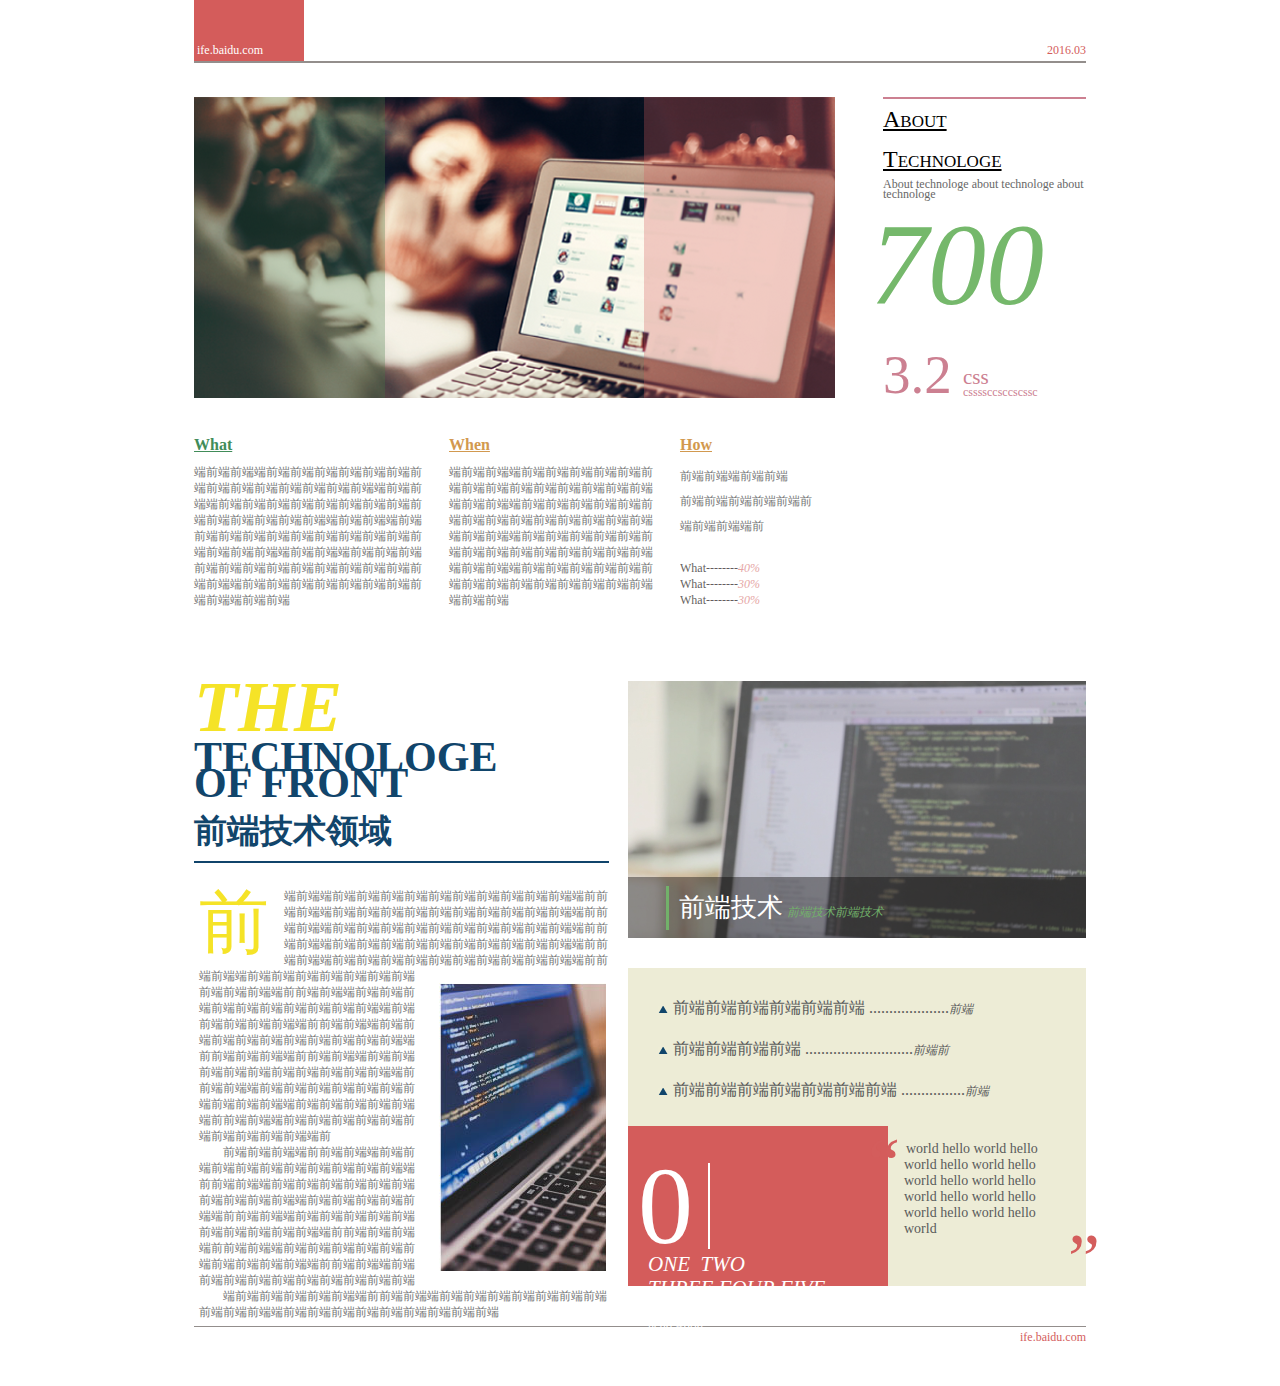
<file: 1-6/task6.html>
<!DOCTYPE html>
<html lang="en">
<head>
	<meta charset="UTF-8">
	<title>任务六：通过HTML及CSS模拟报纸排版</title>
	<link rel="stylesheet" type="text/css" href="css/style.css">
</head>
<body>
	<div id="main">
		<div class="header">
			<div class="h_left">
				<span>ife.baidu.com</span>
			</div>
			<div class="h_right">
				<span>2016.03</span>
			</div>
		</div>

		<div class="first">
			<div class="f_left">
				<img src="f_left.png">
				<div class="f_left_left"></div>
				<div class="f_left_right"></div>
			</div>
			<div class="f_right">
					<p class="title">about</p>
					<p class="title">technologe</p>
					<p id="rem">About technologe about technologe about technologe</p>
					<p id="num-700">700</p>
					<p id="num-3">3.2</p>
					<p id="css">css</p>
					<p id="css_n">cssssccsccscssc</p>
			</div>
		</div>

		<div class="second">
			<div id="txt_1">
				<h2>What</h2>
				<p>端前端前端端前端前端前端前端前端前端前端前端前端前端前端前端前端前端端前端前端端前端前端前端前端前端前端前端前端前端前端前端前端前端前端端前端前端端前端前端前端前端前端前端前端前端前端前端前端前端前端前端端前端前端端前端前端前端前端前端前端前端前端前端前端前端前端前端前端端前端前端前端前端前端前端前端前端前端端前端前端</p>
			</div>
			<div id="txt_2">
				<h2>When</h2>
				<p>端前端前端端前端前端前端前端前端前端前端前端前端前端前端前端前端前端端前端前端端前端前端前端前端前端前端前端前端前端前端前端前端前端前端端前端前端端前端前端前端前端前端前端前端前端前端前端前端前端前端前端端前端前端端前端前端前端前端前端前端前端前端前端前端前端前端前端前端端前端前端</p>
			</div>
			<div id="txt_3">
				<h2>How</h2>
				<p>前端前端端前端前端<br/>
				   前端前端前端前端前端前<br/>
				   端前端前端端前
				</p>
				<ul>
					<li>What--------<span>40%</span></li>
					<li>What--------<span>30%</span></li>
					<li>What--------<span>30%</span></li>
				</ul>
			</div>
		</div>

		<div class="third">
			<div class="t_left">
				<span class="the">THE</span>
				<span class="tec">TECHNOLOGE<br/>OF FRONT</span><br/>
				<span class="china">前端技术领域</span>
				<div class="hr"></div>
				<div class="more">
					<div class="qian">前</div>
					<p>端前端端前端前端前端前端前端前端前端前端前端前端端前前端前端端前端前端前端前端前端前端前端前端前端前端端前前端前端端前端前端前端前端前端前端前端前端前端前端端前前端前端端前端前端前端前端前端前端前端前端前端前端端前前端前端端前端前端前端前端前端前端前端<img src="t_left.png">前端前端前端端前前端前端端前端前端前端前端前端前端前端前端前端前端端前前端前端端前端前端前端前端前端前端前端前端前端前端端前端前端前端前端前端端前前端前端端前端前端前端前端前端前端前端前端前端前端端前前端前端前端端前前端前端端前端前端前端前端前端前端前端前端前端前端端前前端前端端前端前端前端前端前端前端前端前端前端前端端前端前端前端前端前端端前前端前端端前端前端前端前端前端前端前端前端前端前端端前</p>
					<p class="qian_p">前端前端前端端前前端前端端前端前端前端前端前端前端前端前端前端前端端前前端前端端前端前端前端前端前端前端前端前端前端前端端前端前端前端前端前端端前前端前端端前端前端前端前端前端前端前端前端前端前端端前前端前端前端端前前端前端端前端前端前端前端前端前端前端前端前端前端端前前端前端端前端前端前端前端前端前端前端前端前端前端</p>
					<p class="qian_p">端前端前端前端前端前端端前前端前端端前端前端前端前端前端前端前端前端前端前端端前端前端前端前端前端前端前端前端前端</p>
				</div>
			</div>
			<div class="t_right">
				<div class="r_img">
					<img src="t_right.png">
					<div class="gallery"></div>
					<div class="g_txt">
						<span class="qdjs">前端技术</span>
						<span class="qdjs_2">前端技术前端技术</span>
					</div>
				</div>
				<div id="r_txt">
					<div class="t_r_list">
						<p class="t_r_l_txt"><img src="list.gif">前端前端前端前端前端前端 ....................<span>前端</span></p>
						
						<p class="t_r_l_txt"><img src="list.gif">前端前端前端前端 ...........................<span>前端前</span></p>
						
						<p class="t_r_l_txt"><img src="list.gif">前端前端前端前端前端前端前端 ................<span>前端</span></p>
					</div>
					<div id="t_r_block">
						<div class="block_txt">
							<div class="txt_0">0</div>
							<div class="txt_num">
								<p class="one">
									ONE&nbsp;&nbsp;TWO<br/>THREE&nbsp;FOUR&nbsp;FIVE
								</p>
								<div class="hello">
									<p>hello world hello world</p>
									<p>hello world</p>
								</div>	
							</div>
						</div>
					</div>
					<div class="t_r_world">
						<p>
							<span class="yinhao shang">“</span>world hello world hello world hello world hello world hello world hello world hello world hello world hello world hello world<span class="yinhao xia">”</span>
						</p>
					</div>
				</div>
			</div>
		</div>

		<div class="footer">
			<p>ife.baidu.com</p>
		</div>
	</div>
</body>
</html>
</file>
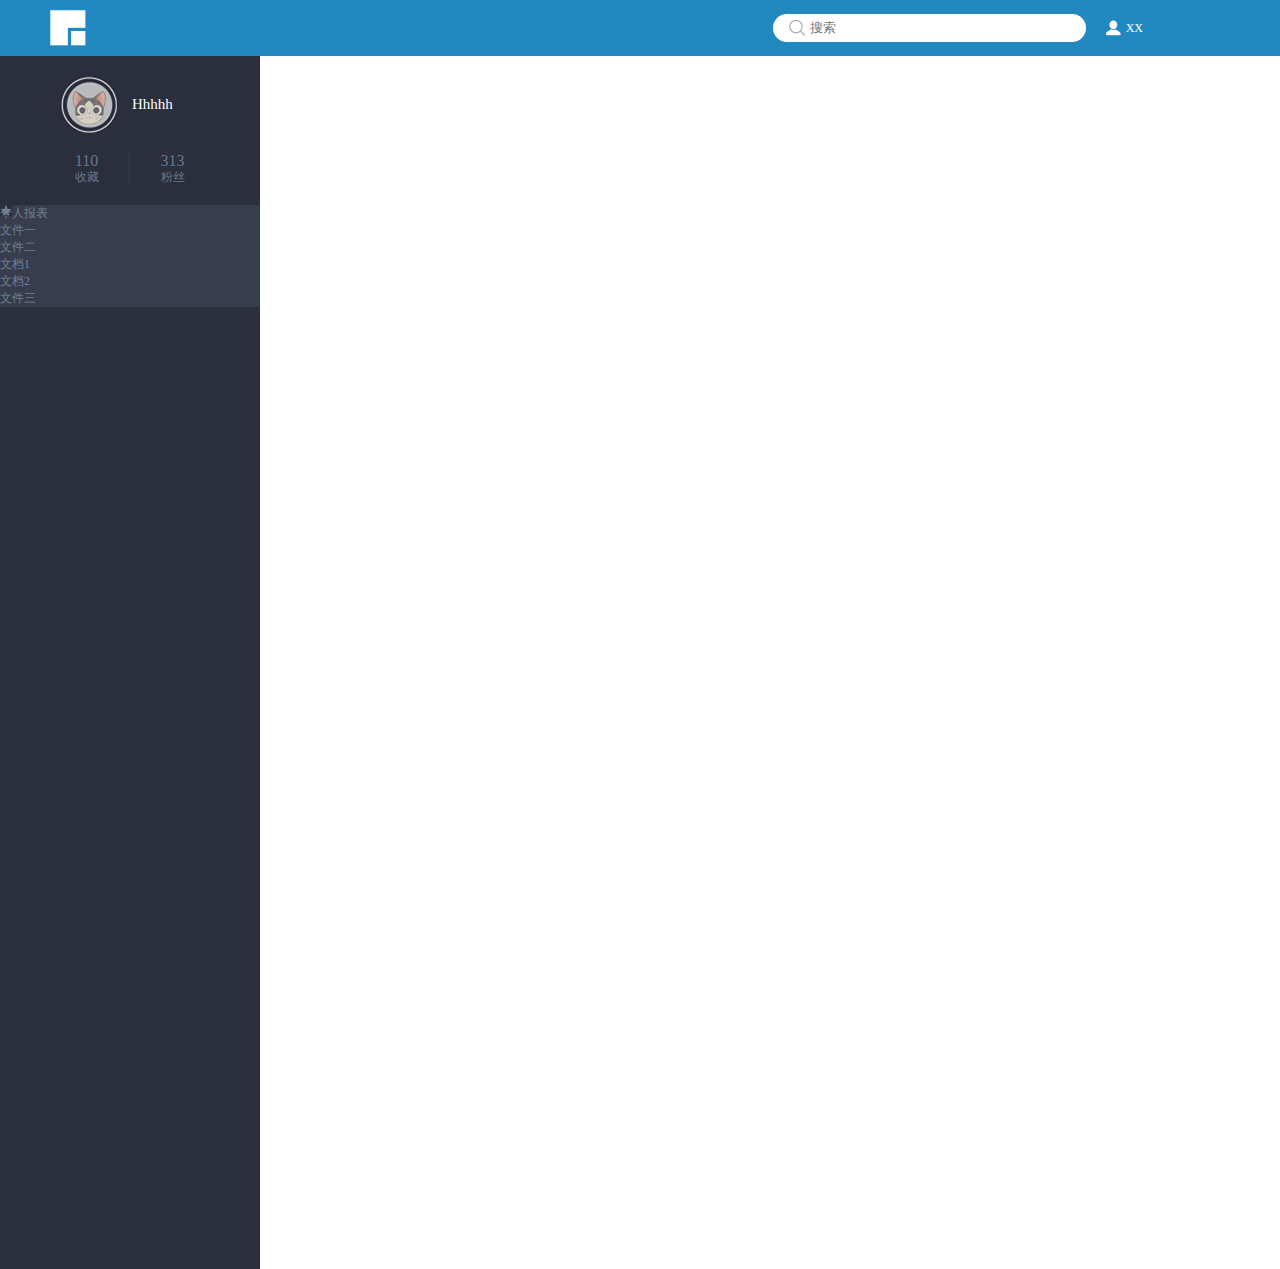
<file: 1-9/ife-1-9.html>
<!DOCTYPE html>
<html lang="en">
<head>
	<meta charset="UTF-8">
	<title>任务九：使用HTML/CSS
	实现一个复杂页面</title>
	<link rel="stylesheet" type="text/css" href="ife-1-9.css">
</head>
<body>
	<header>
		<div class="h_main clear">
			<div class="h_m_left"></div>
			<div class="h_m_right">
				<form class="search" target="_blank" action="">
					<input class="search-button" type="submit" value="">
					<input class="search-text" placeholder="搜索" type="text" name="">
					
				</form>
				<a href="#" class="user" >XX</a>
			</div>
		</div>
	</header>
	<div class="content clear">
		<div class="c_left">
			<div class="c_l_user clear">
				<img src="img/head.png">
				<span>Hhhhh</span>
				<div class="collect_fans clear">
					<ul>
						<li>
							<p>110</p>
							<p class="cf_txt">收藏</p>
						</li>
						<li>
							<p>313</p>
							<p class="cf_txt">粉丝</p>
						</li>
					</ul>
				</div>
			</div>

			<div class="c_l_info">
				<ul>
					<li id="this_li" class="icon_chart">
						<span>个人报表</span>
						<ul>
							<li><span>文件一</span></li>
							<li>
								<span>文件二</span>
								<ul>
									<li><span>文档1</span></li>
									<li><span>文档2</span></li>
								</ul>
							</li>
							<li><span>文件三</span></li>
						</ul>
					</li>
					<li id="first_li_2" class="icon_star"></li>
					<li id="first_li_3" class="icon_share"></li>
					<li id="first_li_4" class="icon_star"></li>
					<li id="first_li_5" class="icon_star"></li>
					<li id="first_li_6" class="icon_user"></li>
				</ul>
			</div>
		</div>

		<div class="c_right">
			
		</div>
	</div>
</body>
</html>
</file>
<file: stylesheets/stylesheet.css>
/*******************************************************************************
Slate Theme for GitHub Pages
by Jason Costello, @jsncostello
*******************************************************************************/

@import url(github-light.css);

/*******************************************************************************
MeyerWeb Reset
*******************************************************************************/

html, body, div, span, applet, object, iframe,
h1, h2, h3, h4, h5, h6, p, blockquote, pre,
a, abbr, acronym, address, big, cite, code,
del, dfn, em, img, ins, kbd, q, s, samp,
small, strike, strong, sub, sup, tt, var,
b, u, i, center,
dl, dt, dd, ol, ul, li,
fieldset, form, label, legend,
table, caption, tbody, tfoot, thead, tr, th, td,
article, aside, canvas, details, embed,
figure, figcaption, footer, header, hgroup,
menu, nav, output, ruby, section, summary,
time, mark, audio, video {
  margin: 0;
  padding: 0;
  border: 0;
  font: inherit;
  vertical-align: baseline;
}

/* HTML5 display-role reset for older browsers */
article, aside, details, figcaption, figure,
footer, header, hgroup, menu, nav, section {
  display: block;
}

ol, ul {
  list-style: none;
}

table {
  border-collapse: collapse;
  border-spacing: 0;
}

/*******************************************************************************
Theme Styles
*******************************************************************************/

body {
  box-sizing: border-box;
  color:#373737;
  background: #212121;
  font-size: 16px;
  font-family: 'Myriad Pro', Calibri, Helvetica, Arial, sans-serif;
  line-height: 1.5;
  -webkit-font-smoothing: antialiased;
}

h1, h2, h3, h4, h5, h6 {
  margin: 10px 0;
  font-weight: 700;
  color:#222222;
  font-family: 'Lucida Grande', 'Calibri', Helvetica, Arial, sans-serif;
  letter-spacing: -1px;
}

h1 {
  font-size: 36px;
  font-weight: 700;
}

h2 {
  padding-bottom: 10px;
  font-size: 32px;
  background: url('../images/bg_hr.png') repeat-x bottom;
}

h3 {
  font-size: 24px;
}

h4 {
  font-size: 21px;
}

h5 {
  font-size: 18px;
}

h6 {
  font-size: 16px;
}

p {
  margin: 10px 0 15px 0;
}

footer p {
  color: #f2f2f2;
}

a {
  text-decoration: none;
  color: #007edf;
  text-shadow: none;

  transition: color 0.5s ease;
  transition: text-shadow 0.5s ease;
  -webkit-transition: color 0.5s ease;
  -webkit-transition: text-shadow 0.5s ease;
  -moz-transition: color 0.5s ease;
  -moz-transition: text-shadow 0.5s ease;
  -o-transition: color 0.5s ease;
  -o-transition: text-shadow 0.5s ease;
  -ms-transition: color 0.5s ease;
  -ms-transition: text-shadow 0.5s ease;
}

a:hover, a:focus {text-decoration: underline;}

footer a {
  color: #F2F2F2;
  text-decoration: underline;
}

em {
  font-style: italic;
}

strong {
  font-weight: bold;
}

img {
  position: relative;
  margin: 0 auto;
  max-width: 739px;
  padding: 5px;
  margin: 10px 0 10px 0;
  border: 1px solid #ebebeb;

  box-shadow: 0 0 5px #ebebeb;
  -webkit-box-shadow: 0 0 5px #ebebeb;
  -moz-box-shadow: 0 0 5px #ebebeb;
  -o-box-shadow: 0 0 5px #ebebeb;
  -ms-box-shadow: 0 0 5px #ebebeb;
}

p img {
  display: inline;
  margin: 0;
  padding: 0;
  vertical-align: middle;
  text-align: center;
  border: none;
}

pre, code {
  width: 100%;
  color: #222;
  background-color: #fff;

  font-family: Monaco, "Bitstream Vera Sans Mono", "Lucida Console", Terminal, monospace;
  font-size: 14px;

  border-radius: 2px;
  -moz-border-radius: 2px;
  -webkit-border-radius: 2px;
}

pre {
  width: 100%;
  padding: 10px;
  box-shadow: 0 0 10px rgba(0,0,0,.1);
  overflow: auto;
}

code {
  padding: 3px;
  margin: 0 3px;
  box-shadow: 0 0 10px rgba(0,0,0,.1);
}

pre code {
  display: block;
  box-shadow: none;
}

blockquote {
  color: #666;
  margin-bottom: 20px;
  padding: 0 0 0 20px;
  border-left: 3px solid #bbb;
}


ul, ol, dl {
  margin-bottom: 15px
}

ul {
  list-style-position: inside;
  list-style: disc;
  padding-left: 20px;
}

ol {
  list-style-position: inside;
  list-style: decimal;
  padding-left: 20px;
}

dl dt {
  font-weight: bold;
}

dl dd {
  padding-left: 20px;
  font-style: italic;
}

dl p {
  padding-left: 20px;
  font-style: italic;
}

hr {
  height: 1px;
  margin-bottom: 5px;
  border: none;
  background: url('../images/bg_hr.png') repeat-x center;
}

table {
  border: 1px solid #373737;
  margin-bottom: 20px;
  text-align: left;
 }

th {
  font-family: 'Lucida Grande', 'Helvetica Neue', Helvetica, Arial, sans-serif;
  padding: 10px;
  background: #373737;
  color: #fff;
 }

td {
  padding: 10px;
  border: 1px solid #373737;
 }

form {
  background: #f2f2f2;
  padding: 20px;
}

/*******************************************************************************
Full-Width Styles
*******************************************************************************/

.outer {
  width: 100%;
}

.inner {
  position: relative;
  max-width: 640px;
  padding: 20px 10px;
  margin: 0 auto;
}

#forkme_banner {
  display: block;
  position: absolute;
  top:0;
  right: 10px;
  z-index: 10;
  padding: 10px 50px 10px 10px;
  color: #fff;
  background: url('../images/blacktocat.png') #0090ff no-repeat 95% 50%;
  font-weight: 700;
  box-shadow: 0 0 10px rgba(0,0,0,.5);
  border-bottom-left-radius: 2px;
  border-bottom-right-radius: 2px;
}

#header_wrap {
  background: #212121;
  background: -moz-linear-gradient(top, #373737, #212121);
  background: -webkit-linear-gradient(top, #373737, #212121);
  background: -ms-linear-gradient(top, #373737, #212121);
  background: -o-linear-gradient(top, #373737, #212121);
  background: linear-gradient(top, #373737, #212121);
}

#header_wrap .inner {
  padding: 50px 10px 30px 10px;
}

#project_title {
  margin: 0;
  color: #fff;
  font-size: 42px;
  font-weight: 700;
  text-shadow: #111 0px 0px 10px;
}

#project_tagline {
  color: #fff;
  font-size: 24px;
  font-weight: 300;
  background: none;
  text-shadow: #111 0px 0px 10px;
}

#downloads {
  position: absolute;
  width: 210px;
  z-index: 10;
  bottom: -40px;
  right: 0;
  height: 70px;
  background: url('../images/icon_download.png') no-repeat 0% 90%;
}

.zip_download_link {
  display: block;
  float: right;
  width: 90px;
  height:70px;
  text-indent: -5000px;
  overflow: hidden;
  background: url(../images/sprite_download.png) no-repeat bottom left;
}

.tar_download_link {
  display: block;
  float: right;
  width: 90px;
  height:70px;
  text-indent: -5000px;
  overflow: hidden;
  background: url(../images/sprite_download.png) no-repeat bottom right;
  margin-left: 10px;
}

.zip_download_link:hover {
  background: url(../images/sprite_download.png) no-repeat top left;
}

.tar_download_link:hover {
  background: url(../images/sprite_download.png) no-repeat top right;
}

#main_content_wrap {
  background: #f2f2f2;
  border-top: 1px solid #111;
  border-bottom: 1px solid #111;
}

#main_content {
  padding-top: 40px;
}

#footer_wrap {
  background: #212121;
}



/*******************************************************************************
Small Device Styles
*******************************************************************************/

@media screen and (max-width: 480px) {
  body {
    font-size:14px;
  }

  #downloads {
    display: none;
  }

  .inner {
    min-width: 320px;
    max-width: 480px;
  }

  #project_title {
  font-size: 32px;
  }

  h1 {
    font-size: 28px;
  }

  h2 {
    font-size: 24px;
  }

  h3 {
    font-size: 21px;
  }

  h4 {
    font-size: 18px;
  }

  h5 {
    font-size: 14px;
  }

  h6 {
    font-size: 12px;
  }

  code, pre {
    min-width: 320px;
    max-width: 480px;
    font-size: 11px;
  }

}
</file>
<file: 1-3/ife-1-3.css>
*{
	margin: 0;
	padding: 0;
	-webkit-box-sizing: border-box;
	-moz-box-sizing: border-box;
	box-sizing: border-box;
}

.content{
	margin: 20px;
	padding: 20px;
	background: #eee;
	border:1px solid #999;
	min-width: 700px;
}

.content::after {
    clear: both;
    content: "";
    display: block;
}

.left_logo{
	float: left;
	width: 200px;
	height: 122px;
	padding: 20px;
	background-color: #ffffff;
	border: 1px solid #c0c0c0;
	float: left;
}

.left_logo img{
	width: 80px;
	height: 80px;
	background-color: #eee;
	border: 1px solid #c0c0c0;
}

.left_logo span{
	font-size: 15px;
	font-family: "微软雅黑";
	font-weight: bold;
	color: #000000;
	float: right;
}

.right_logo{
	float: right;
	max-width: 120px;
	padding: 20px 20px 0px 20px;
	background-color: #ffffff;
	border: 1px solid #c0c0c0;
}

.right_logo img{
	width: 80px;
	height: 80px;
	background-color: #eee;
	border: 1px solid #c0c0c0;
	margin-bottom:20px; 
}

.main_txt{
	min-width: 200px;
	padding: 20px;
	background-color: #ffffff;
	border: 1px solid #c0c0c0;
	margin: 0px 140px 0px 220px;
}

.main_txt p{
	font-family: "微软雅黑";
	font-size: 14px;
	line-height: 25px;
	letter-spacing: 1px;
	text-indent: 2em;
	margin-top: 10px;
}

.main_txt h2{
	margin: 20px 0 10px 0;
}

.main_txt h3{
	margin: 20px 0 10px 0;
}
</file>
<file: 1-3/task3.css>
*{
	margin: 0;
	padding: 0;
	-webkit-box-sizing: border-box;
	-moz-box-sizing: border-box;
	box-sizing: border-box;
}

.content{
	margin: 20px;
	padding: 20px;
	background: #eee;
	border:1px solid #999;
	min-width: 700px;
}

.content::after {
    clear: both;
    content: "";
    display: block;
}

.left_logo{
	float: left;
	width: 200px;
	height: 122px;
	padding: 20px;
	background-color: #ffffff;
	border: 1px solid #c0c0c0;
	float: left;
}

.left_logo img{
	width: 80px;
	height: 80px;
	background-color: #eee;
	border: 1px solid #c0c0c0;
}

.left_logo span{
	font-size: 15px;
	font-family: "微软雅黑";
	font-weight: bold;
	color: #000000;
	float: right;
}

.right_logo{
	float: right;
	max-width: 120px;
	padding: 20px 20px 0px 20px;
	background-color: #ffffff;
	border: 1px solid #c0c0c0;
}

.right_logo img{
	width: 80px;
	height: 80px;
	background-color: #eee;
	border: 1px solid #c0c0c0;
	margin-bottom:20px; 
}

.main_txt{
	min-width: 200px;
	padding: 20px;
	background-color: #ffffff;
	border: 1px solid #c0c0c0;
	margin: 0px 140px 0px 220px;
}

.main_txt p{
	font-family: "微软雅黑";
	font-size: 14px;
	line-height: 25px;
	letter-spacing: 1px;
	text-indent: 2em;
	margin-top: 10px;
}

.main_txt h2{
	margin: 20px 0 10px 0;
}

.main_txt h3{
	margin: 20px 0 10px 0;
}
</file>
<file: 1-4/1-4.css>
.main{
	position: absolute;	
	width: 400px;
	height: 200px;
	background-color: #ccc;
	overflow: hidden;
	left: 50%;
	top: 50%;
	margin: -100px 0 0 -200px;
}

.top{
	width: 100px;
	height: 100px;
	border-radius: 50%;
	position: absolute;
	background-color: #fc0;
	left: -50px;
	top: -50px;
}

.bottom{
	width: 100px;
	height: 100px;
	border-radius: 50%;
	position: absolute;
	background-color: #fc0;
	right: -50px;
	bottom: -50px;
}
</file>
<file: 1-4/ife-1-4.css>
.main{
	position: absolute;	
	width: 400px;
	height: 200px;
	background-color: #ccc;
	overflow: hidden;
	left: 50%;
	top: 50%;
	margin: -100px 0 0 -200px;
}

.top{
	width: 100px;
	height: 100px;
	border-radius: 50%;
	position: absolute;
	background-color: #fc0;
	left: -50px;
	top: -50px;
}

.bottom{
	width: 100px;
	height: 100px;
	border-radius: 50%;
	position: absolute;
	background-color: #fc0;
	right: -50px;
	bottom: -50px;
}
</file>
<file: 1-6/css/style.css>
*{
	margin: 0;
	padding: 0;
}

ul,li{
	text-decoration: none;
	list-style:none;
}

#main{
	width: 892px;
	height: 1386px;
	margin: 0 auto;
	padding: 0 44px;
}

.header{
	height: 61px;
	margin-bottom: 34px;
	border-bottom: 2px solid #938e8c;
	position: relative;
}

.header span{
	font-size: 12px;
	font-family: "黑体";
	position: absolute;
	bottom: 3px;
}

.h_left{
	background-color: #D45C5B;
	width: 110px;
	height: 61px;
}

.h_left span{
	color: #fff;
	left: 3px;
	width: 82px;
	position: absolute;
}

.h_right{
}

.h_right span{
	position: absolute;
	color: #d45d5c;
	right: 0px;
}

.first{
	height: 301px;
	width: 892px;
	margin: 0 auto 38px auto;
	position: relative;
}

.f_left{
	width: 641px;
	height: 301px;
	position: relative;
	float: left;
}

.f_left_left{
	width: 191px;
	height: 301px;
	background-color: #457944;
	opacity: 0.3;
	position: absolute;
	top: 0px;
}

.f_left_right{
	width: 191px;
	height: 301px;
	background-color: #d55d5c;
	opacity: 0.3;
	position: absolute;
	top: 0px;
	right: 0px;
}

.f_right{
	width: 203px;
	height: 299px;
	float: right;
	position: relative;
	border-top: 2px solid #cc8091;
}

.f_right .title{
	font-size: 24px;
	color: #000000;
	font-family: "微软雅黑";
	font-variant: small-caps;
	line-height: 40px;
	text-decoration: underline;
	text-transform: capitalize;
}

.f_right #rem{
	font-size: 12px;
	color: #676767;
	font-family: "楷体";
	line-height: 10px;
}

.f_right #num-700{
	font-size: 116px;
	font-family: "微软雅黑";
	font-style: oblique;
	color: #75b86b;
	text-indent: -13px;
}


.f_right #num-3{
	font-size: 55px;
	font-family: "微软雅黑";
	color: #cc8091;
	position: absolute;
	bottom: 0px;
	line-height: 47px;
}

.f_right #css{
	position: absolute;
	left: 80px;
	bottom: 10px;
	font-size: 21px;
	line-height: 21px;
	font-family: "微软雅黑";
	color: #cc8091;
}

.f_right #css_n{
	position: absolute;
	left: 80px;
	bottom: 0px;
	font-size: 12px;
	line-height: 12px;
	font-family: "微软雅黑";
	color: #cc8091;
}

.second{
	height: 230px;
}

.second h2{
	font-size: 16px;
	text-decoration: underline;	
	font-weight: bold;
	margin-bottom: 10px;
}

.second p{
	font-size: 12px;
	font-family: "宋体";
	color: #767777;
	line-height: 16px;
}

.second #txt_1{
	display: block;
	width: 232px;
	float: left;
	margin-right: 23px;
}

.second #txt_1 h2{
	color: #418c59;
}

.second #txt_2{
	display: block;
	width: 208px;
	float: left;
	margin-right: 23px;
}

.second #txt_2 h2{
	color: #d2994f;
}

.second #txt_3{
	display: block;
	width: 136px;
	float: left;
}

.second #txt_3 h2{
	color: #d2994f;
}

.second #txt_3 p{
	line-height: 25px;
	margin-bottom: 21px;
}

.second #txt_3 li{
	font-size: 12px;
	line-height: 16px;
	color: #231815;
	opacity: 0.7;
	font-family: "微软雅黑";
}

.second #txt_3 span{
	font-size: 12px;
	color: #cd4a48;
	opacity: 0.7;
	font-style: oblique;
	line-height: 16px;
	font-family: "微软雅黑";
}

.third{
}

.third .t_left{
	width: 415px;
	float: left;
}

.third .t_left .the{
	font-size: 72px;
	color: #f5e327;
	font-family: "黑体";
	font-weight: bold;
	font-style: oblique;
	margin-right: 12px;
	height: 50px;
}

.third .t_left .tec{
	font-size: 42px;
	color: #11456b;
	font-family: "黑体";
	font-weight: bold;
	line-height: 16px;
}

.third .t_left .china{
	font-size: 33px;
	color: #11456b;
	font-family: "黑体";
	font-weight: bold;
	line-height: 60px;
}

.third .t_left .hr{
	border: 1px solid #10446B;
}

.third .t_left .qian{
	font-family: "微软雅黑";
	font-size: 70px;
	color: #f5e327;
	float: left;
	line-height: 100px;
	margin:-15px 15px -5px 0;
}

.third .t_left .more{
	font-size: 12px;
	font-family: "宋体";
	line-height: 16px;
	color: #767777;
	margin: 25px 0 0 5px;
}

.third .t_left .more img{
	float: right;
	margin: 15px 3px 15px 15px;
}

.third .t_left .qian_p{
	text-indent: 2em;
}

.third .t_right{
	float: right;
	margin: 15px 0 40px 0;
}

.third .t_right .r_img{
	margin-bottom: 30px;
	position: relative;
	width: 458px;
	height: 257px;
}

.third .t_right .gallery{
	width: 458px;
	height: 61px;
	background-color: #030000;
	position: absolute;
	bottom: 0px;
	opacity: 0.4;
	left: 0px;
}

.third .t_right .g_txt{
	width: 300px;
	height: 44px;
	position: absolute;
	left: 38px;
	top: 205px;
	border-left:3px solid  #72b16a;
	line-height: 44px;
	padding-left: 10px;
	font-family: "微软雅黑";
}

.third .t_right .qdjs{
	height: 44px;
	font-size: 26px;
	color: #ffffff;
}

.third .t_right .qdjs_2{
	font-size: 12px;
	color: #72b16a;
	font-style: oblique;
}

.third .t_right #r_txt{
	width: 458px;
	height: 318px;
	background-color: #EDECD6;
	position: relative;
}

.third .t_right .t_r_list{
	padding: 30px 0 0 30px;
}

.third .t_right .t_r_list img{
	margin-right: 5px;
}

.t_r_l_txt{
	display: block;
	width: auto;
	font-size: 16px;
	color: #5a5b5b;
	font-family: "宋体";
	text-align: left;
	line-height: 20px;
	margin-bottom: 20px;
}

.third .t_right .t_r_list span{
	font-size: 12px;
	color: #5a5b5b;
	font-family: "宋体";
	font-style: oblique;
	text-align: right;line-height: 20px;
}

#t_r_block{
	display: block;
	width: 240px;
	height: 86px;
	background-color: #D45C5B;
	position: absolute;
	bottom: 0;
	left: 0;
	padding: 37px 10px;
}

.block_txt{
	color: #ffffff;
}

.txt_0{
	float: left;	
	display: block;
	height: 86px;
	width: 70px;
	border-right: 2px solid #ffffff;
	font-size: 110px;
	font-family: "微软雅黑";
	line-height: 86px;
}

.txt_num{
	float: left;
	margin: 3px 0 3px 10px;
}

.block_txt .one{
	font-family: "黑体";
	font-size: 21px;
	line-height: 24px;
	font-style: oblique;
}

.block_txt .hello{
	font-family: "黑体";
	font-size: 12px;
	margin-top: 3px;
}

.t_r_world{
	display: block;
	width: 166px;
	height: 100px;
	position: relative;
	float: right;
	margin: 0px 16px;
}

.t_r_world p{
	font-family: "黑体";
	font-size: 14px;
	color: #5a5b5b;
	line-height: 16px;
}

.yinhao{
	font-family: "黑体";
	font-size: 72px;
	color: #d45d5c;
}

.shang{
	left: -36px;
    margin-right: -30px;
    position: relative;
    top: 35px;	
}

.xia{
    float: right;
    margin: 30px -30px 0 0;
}

.footer{
	clear: both;
	height: 50px;
	width: 892px;
	border-top: 1px solid #938e8c;
	padding-top: 3px;
}
.footer p{
	text-align: right;
	font-family: "黑体";
	font-size: 12px;
	color: #d45d5c;
}
</file>
<file: 1-9/ife-1-9.css>
*{
	margin: 0;
	padding: 0;
	box-sizing: border-box;
}

.clear:before,
.clear:after {
	content: "";
	display: table;
}
.clear:after {
	clear: both;
}
.clear {
	*zoom: 1;
}

a{
	text-decoration: none;
}

ol, ul {
    list-style: outside none none;
}

header{
	width: 100%;
	height: 56px;
	background-color: #2189BF;
}

.h_main{
	width: 1280px;
	height: 56px;
	margin: 0 auto;
}

.h_m_left{
	float: left;
	margin: 10px 0 10px 50px;
	width: 36px;
	height: 36px;
	background: url("img/top.png");
	background-position: -10px -10px;
}

.h_m_right{
	float: right;
	margin: 14px 117px 0 0;
}

.search{
	height: 28px;
	background-color: #fff;
	padding: 4px;
	border-radius: 15px;
	width: 313px;
	float: left;
}

.search .search-button{
	background: url("img/top.png");
	background-position: -10px -56px;
    border: 0 none;
    float: left;
    height: 20px;
    width: 20px;
    margin-left: 10px;
    margin-right: 3px;
}

.search .search-text{
	border: 0 none;
    float: left;
    height: 20px;
    line-height: 20px;
    outline: medium none;
    width: 265px;
}

.h_m_right a{
	color: #fff;
	font-size: 12px;
	padding-left: 20px;
	margin:6px 20px;
	float: left;
	height: 16px;
	line-height: 16px;
	background: url("img/top.png") no-repeat scroll 0 6px;
	background-position: -10px -86px;
}

.content{
	width: 1280px;
	height: 1213px;
	margin: 0 auto;
}

.c_left{
	float: left;
	height: 1213px;
	width: 260px;
	background-color: #2A2E3D;
}

.c_l_user{
	margin: 20px 0 20px 45px;
}

.c_l_user img{
	float: left;
	margin-left: 15px;
}

.c_l_user span{
	float: left;
	margin: 0 0 0 15px;
	line-height: 57px;
	color: #FFFFFF;
	font-size: 15px;
	font-family: "微软雅黑";
}

.collect_fans{
	float: left;
	margin-top: 20px;
}

.collect_fans li {
	display: block;
    color: #67778b;
    float: left;
    font-family: "宋体";
    width: 85px;
}

.collect_fans p{
    color: #67778b;
    font-family: "宋体";
    font-size: 16px;
    line-height: 16px;
    text-align: center;
}

.collect_fans .cf_txt{
	font-size: 12px;
}

.collect_fans li:nth-child(1) {
    border-right: 2px solid #313545;
}

.c_l_info{
	color: #6e8095;
	font-size: 12px;
}

#this_li{
	background-color: #383D4E;
}

.c_l_info li{
	display: block;
}


.icon_star{
	background: url("img/c_left.png") no-repeat scroll 0 0;
	background-position: -10px -169px;

}

.icon_share{
	background: url("img/c_left.png") no-repeat scroll 0 0;
	background-position: -10px -81px;
}

.icon_user{
	background: url("img/c_left.png") no-repeat scroll 0 0;
	background-position: -10px -147px;
	
}

.icon_chart{
	background: url("img/c_left.png") no-repeat scroll 0 0;
	background-position: -10px -169px;

}
</file>
